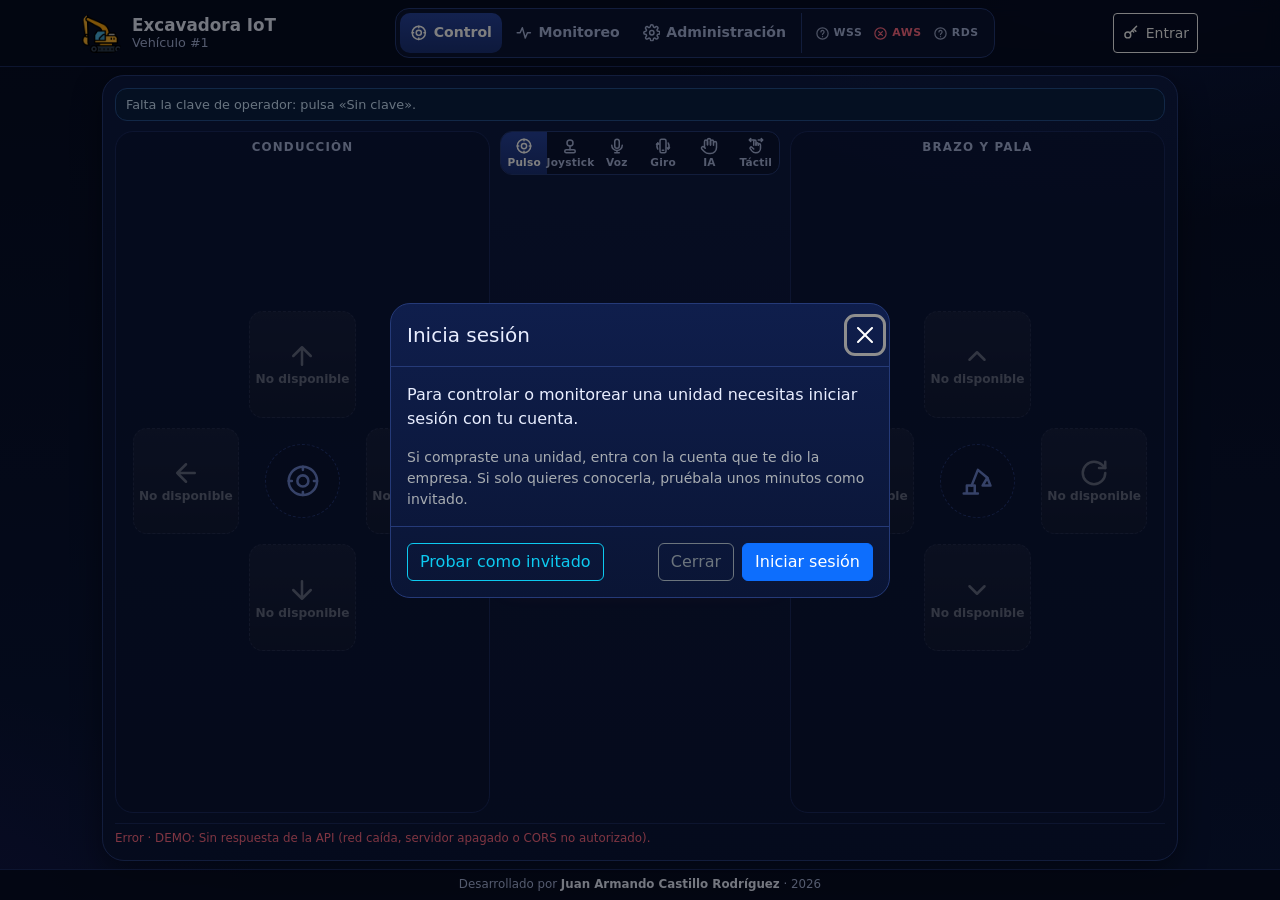
<file: index.html>
<!doctype html>
<html lang="es" data-bs-theme="dark">
<head>
  <meta charset="utf-8">
  <meta name="viewport" content="width=device-width, initial-scale=1, viewport-fit=cover">
  <meta http-equiv="Content-Security-Policy" content="default-src 'self'; script-src 'self' https://cdn.jsdelivr.net 'wasm-unsafe-eval'; style-src 'self' https://cdn.jsdelivr.net; img-src 'self' data:; media-src 'self' blob: mediastream:; font-src 'self'; connect-src 'self' https://cdn.jsdelivr.net https://vehiculos-juan.duckdns.org wss://vehiculos-juan.duckdns.org; base-uri 'self'; form-action 'none'; object-src 'none'">
  <meta name="referrer" content="no-referrer">
  <meta name="description" content="Control remoto de la excavadora IoT: mando de conducción, mando de brazo y pala, giroscopio, gestos con la mano (IA), táctil (deslizar), luz, sonido, encendido, voz y DETENER.">
  <meta name="theme-color" content="#060d24">
  <title>Control · Excavadora IoT</title>
  <link rel="icon" href="assets/icons/favicon.ico" sizes="16x16 32x32 48x48">
  <link rel="icon" href="assets/icons/favicon-32.png" type="image/png" sizes="32x32">
  <link rel="icon" href="assets/icons/icon-192.png" type="image/png" sizes="192x192">
  <link rel="apple-touch-icon" href="assets/icons/apple-touch-icon.png">
  <link rel="manifest" href="assets/site.webmanifest">
  <link rel="stylesheet" href="https://cdn.jsdelivr.net/npm/bootstrap@5.3.3/dist/css/bootstrap.min.css"
        integrity="sha384-QWTKZyjpPEjISv5WaRU9OFeRpok6YctnYmDr5pNlyT2bRjXh0JMhjY6hW+ALEwIH" crossorigin="anonymous">
  <link rel="stylesheet" href="assets/css/app.css">
  <script src="assets/js/ui/carga.js"></script>
  <script defer src="https://cdn.jsdelivr.net/npm/bootstrap@5.3.3/dist/js/bootstrap.bundle.min.js"
          integrity="sha384-YvpcrYf0tY3lHB60NNkmXc5s9fDVZLESaAA55NDzOxhy9GkcIdslK1eN7N6jIeHz" crossorigin="anonymous"></script>
  <script type="module" src="assets/js/pages/control.js"></script>
</head>
<body class="pagina-control">
  <div class="carga" aria-hidden="true">
    <div class="carga-in">
      <div class="carga-logo"><img src="assets/icons/icon-192.png" alt="" width="96" height="96"></div>
      <div class="carga-suelo"></div>
      <p class="carga-titulo">Excavadora <span>IoT</span></p>
      <p class="carga-seccion"><small>Abriendo</small><strong>Control</strong></p>
      <div class="carga-barra"><span></span></div>
      <p class="carga-pasos"><span>Encendiendo motor…</span><span>Calentando hidráulicos…</span><span>Preparando la pala…</span><span>¡Listo para excavar!</span></p>
      <p class="carga-pie">Juan Armando Castillo Rodríguez · 2026</p>
    </div>
  </div>
  <a class="saltar" href="#contenido">Saltar al contenido</a>

  <header class="barra-sup">
    <div class="container-xl barra-sup-in">
      <a class="marca" href="index.html">
        <img src="assets/icons/icon-192.png" alt="" width="40" height="40">
        <span class="marca-txt"><strong>Excavadora IoT</strong><small id="vehiculoNombre">Vehículo #1</small></span>
      </a>
      <div class="menu">
      <nav class="nav-sec" aria-label="Secciones">
        <a href="index.html" aria-current="page"><svg class="ico" aria-hidden="true"><use href="assets/icons/sprite.svg#i-gamepad"/></svg><span>Control</span></a>
        <a href="monitoreo.html"><svg class="ico" aria-hidden="true"><use href="assets/icons/sprite.svg#i-pulse"/></svg><span>Monitoreo</span></a>
        <a href="administracion.html" aria-label="Administración"><svg class="ico" aria-hidden="true"><use href="assets/icons/sprite.svg#i-gear"/></svg><span class="lbl-largo">Administración</span><span class="lbl-corto" aria-hidden="true">Admin</span></a>
      </nav>
      <div id="panelConectividad" class="estado-barra"></div>
      </div>
      <div class="acciones-sup">
        <label class="visually-hidden" for="selUnidad">Unidad</label>
        <select id="selUnidad" class="form-select form-select-sm sel-unidad" hidden></select>
        <button id="btnClave" class="btn btn-sm btn-outline-warning btn-clave" type="button">
          <svg class="ico" aria-hidden="true"><use href="assets/icons/sprite.svg#i-key"/></svg><span>Sin clave</span>
        </button>
      </div>
    </div>
  </header>

  <main id="contenido" class="container-xl contenido-control">
    <!-- Mando horizontal: conducción a la izquierda, acciones y DETENER al centro, brazo y pala a la derecha -->
    <section id="mando" class="tarjeta mando" data-modo="pulso" aria-labelledby="tMando">
      <h2 id="tMando" class="visually-hidden">Mando de la excavadora</h2>

      <div class="segmento mando-modos" role="group" aria-label="Modo de manejo">
        <button type="button" data-modo="pulso" aria-pressed="true" aria-label="Modo Pulso" title="Pulso">
          <svg class="ico" aria-hidden="true"><use href="assets/icons/sprite.svg#i-gamepad"/></svg><span>Pulso</span></button>
        <button type="button" data-modo="joystick" aria-pressed="false" aria-label="Modo Joystick" title="Joystick">
          <svg class="ico" aria-hidden="true"><use href="assets/icons/sprite.svg#i-joy"/></svg><span>Joystick</span></button>
        <button type="button" data-modo="voz" aria-pressed="false" aria-label="Modo Voz" title="Voz">
          <svg class="ico" aria-hidden="true"><use href="assets/icons/sprite.svg#i-mic"/></svg><span>Voz</span></button>
        <button type="button" data-modo="giro" aria-pressed="false" aria-label="Modo Giroscopio" title="Giroscopio">
          <svg class="ico" aria-hidden="true"><use href="assets/icons/sprite.svg#i-tilt"/></svg><span>Giro</span></button>
        <button type="button" data-modo="ia" aria-pressed="false" aria-label="Modo IA: gestos con la mano" title="IA (gestos con la mano)">
          <svg class="ico" aria-hidden="true"><use href="assets/icons/sprite.svg#i-hand"/></svg><span>IA</span></button>
        <button type="button" data-modo="tactil" aria-pressed="false" aria-label="Modo Táctil: deslizar" title="Táctil (deslizar)">
          <svg class="ico" aria-hidden="true"><use href="assets/icons/sprite.svg#i-swipe"/></svg><span>Táctil</span></button>
      </div>

      <div id="aviso" class="aviso aviso-linea" role="status" hidden></div>

      <div class="pad pad-izq" role="group" aria-labelledby="tPadIzq" data-vista="pulso joystick">
        <h3 id="tPadIzq" class="pad-titulo">Conducción</h3>
        <div class="pad-zona">
          <div id="cruceta" class="cruceta" data-vista="pulso"></div>
          <div id="joystick" class="joy deshabilitado" tabindex="0" role="application" data-vista="joystick" hidden
               aria-label="Joystick de conducción. Arrastra la perilla o mantén una flecha del teclado; al soltar se envía DETENER."
               aria-describedby="ayudaModo">
              <span class="joy-mk mk-arriba" data-dir="arriba"><svg class="ico" aria-hidden="true"><use href="assets/icons/sprite.svg#i-up"/></svg></span>
              <span class="joy-mk mk-abajo" data-dir="abajo"><svg class="ico" aria-hidden="true"><use href="assets/icons/sprite.svg#i-down"/></svg></span>
              <span class="joy-mk mk-izquierda" data-dir="izquierda"><svg class="ico" aria-hidden="true"><use href="assets/icons/sprite.svg#i-left"/></svg></span>
              <span class="joy-mk mk-derecha" data-dir="derecha"><svg class="ico" aria-hidden="true"><use href="assets/icons/sprite.svg#i-right"/></svg></span>
            <div id="joyPerilla" class="joy-perilla"></div>
          </div>
        </div>
      </div>

      <!-- Modo Giroscopio: paneles propios (solo existen en este modo) -->
      <div class="pad pad-izq pad-giro" role="group" aria-labelledby="tPadGiro" data-vista="giro" hidden>
        <h3 id="tPadGiro" class="pad-titulo">Giroscopio</h3>
        <div class="giro">
          <div class="giro-zona">
            <div id="nivel" class="tel-nivel deshabilitado" aria-hidden="true">
              <span class="tel-dir dir-arriba" data-dir="arriba"><svg class="ico"><use href="assets/icons/sprite.svg#i-up"/></svg>Avanzar</span>
              <span class="tel-dir dir-abajo" data-dir="abajo"><svg class="ico"><use href="assets/icons/sprite.svg#i-down"/></svg>Atrás</span>
              <span class="tel-dir dir-izquierda" data-dir="izquierda"><svg class="ico"><use href="assets/icons/sprite.svg#i-left"/></svg>Izq.</span>
              <span class="tel-dir dir-derecha" data-dir="derecha">Der.<svg class="ico"><use href="assets/icons/sprite.svg#i-right"/></svg></span>
              <div class="tel"><span class="tel-pantalla"><span class="tel-burbuja"></span></span></div>
            </div>
          </div>
          <div class="giro-acciones">
            <button id="btnGiro" class="btn-giro" type="button" aria-pressed="false" aria-describedby="giroEstado">
              <svg class="ico" aria-hidden="true"><use href="assets/icons/sprite.svg#i-play"/></svg><span>Activar</span></button>
            <button id="btnCentrar" class="btn-giro" type="button" title="Tomar la postura actual como neutral" disabled>
              <svg class="ico" aria-hidden="true"><use href="assets/icons/sprite.svg#i-gamepad"/></svg><span>Centrar</span></button>
          </div>
          <p id="giroEstado" class="giro-estado" aria-live="polite">Toca «Activar» y sostén el teléfono cómodo.</p>
        </div>
      </div>

      <!-- Modo Táctil: superficie para deslizar (dedo o mouse); cada deslizamiento = un pulso -->
      <div class="pad pad-izq pad-tactil" role="group" aria-labelledby="tPadTactil" data-vista="tactil" hidden>
        <h3 id="tPadTactil" class="pad-titulo">Táctil · desliza para conducir</h3>
        <div class="giro">
          <div class="giro-zona">
            <div id="tactil" class="tactil deshabilitado" tabindex="0" role="application" aria-describedby="tactilEstado"
                 aria-label="Superficie táctil. Desliza el dedo o arrastra con el mouse: arriba avanza, abajo retrocede, a los lados gira. Cada deslizamiento envía una orden. Con el teclado usa las flechas.">
              <canvas id="tactilLienzo" class="tactil-lienzo" aria-hidden="true"></canvas>
              <span class="tactil-guia" aria-hidden="true"><svg class="ico"><use href="assets/icons/sprite.svg#i-swipe"/></svg><span>Desliza aquí</span></span>
              <span class="tactil-flecha dir-arriba" data-dir="arriba" data-codigo="1" aria-hidden="true"><svg class="ico"><use href="assets/icons/sprite.svg#i-up"/></svg><small>Avanzar</small></span>
              <span class="tactil-flecha dir-abajo" data-dir="abajo" data-codigo="2" aria-hidden="true"><svg class="ico"><use href="assets/icons/sprite.svg#i-down"/></svg><small>Atrás</small></span>
              <span class="tactil-flecha dir-izquierda" data-dir="izquierda" data-codigo="3" aria-hidden="true"><svg class="ico"><use href="assets/icons/sprite.svg#i-left"/></svg><small>Izq.</small></span>
              <span class="tactil-flecha dir-derecha" data-dir="derecha" data-codigo="4" aria-hidden="true"><svg class="ico"><use href="assets/icons/sprite.svg#i-right"/></svg><small>Der.</small></span>
            </div>
          </div>
          <p id="tactilEstado" class="giro-estado" aria-live="polite">Desliza en línea recta: cada deslizamiento envía una orden.</p>
        </div>
      </div>

      <!-- Modo IA: cámara con la mano dibujada encima + guía de gestos -->
      <div class="pad pad-izq pad-ia" role="group" aria-labelledby="tPadIA" data-vista="ia" hidden>
        <h3 id="tPadIA" class="pad-titulo">Gestos con la mano · IA</h3>
        <div class="ia">
          <div class="ia-zona">
            <div id="iaEscena" class="ia-escena deshabilitado">
              <video id="iaVideo" class="ia-espejo" playsinline muted aria-hidden="true"></video>
              <canvas id="iaLienzo" class="ia-espejo" aria-hidden="true"></canvas>
              <div class="ia-reposo" aria-hidden="true">
                <svg class="ico"><use href="assets/icons/sprite.svg#i-hand"/></svg>
                <span>La cámara se usa solo en este dispositivo: no se graba ni se envía.</span>
              </div>
              <span class="ia-flecha dir-arriba" data-dir="arriba" data-codigo="1" aria-hidden="true"><svg class="ico"><use href="assets/icons/sprite.svg#i-up"/></svg></span>
              <span class="ia-flecha dir-abajo" data-dir="abajo" data-codigo="2" aria-hidden="true"><svg class="ico"><use href="assets/icons/sprite.svg#i-down"/></svg></span>
              <span class="ia-flecha dir-izquierda" data-dir="izquierda" data-codigo="3" aria-hidden="true"><svg class="ico"><use href="assets/icons/sprite.svg#i-left"/></svg></span>
              <span class="ia-flecha dir-derecha" data-dir="derecha" data-codigo="4" aria-hidden="true"><svg class="ico"><use href="assets/icons/sprite.svg#i-right"/></svg></span>
              <span id="iaEtiqueta" class="ia-etiqueta" aria-live="polite" hidden></span>
              <span class="ia-anillo" aria-hidden="true"></span>
              <span id="iaCarga" class="ia-carga" role="status" hidden></span>
            </div>
          </div>
          <div class="giro-acciones">
            <button id="btnIA" class="btn-giro" type="button" aria-pressed="false" aria-describedby="iaEstado">
              <svg class="ico" aria-hidden="true"><use href="assets/icons/sprite.svg#i-play"/></svg><span>Activar cámara</span></button>
          </div>
          <p id="iaEstado" class="giro-estado" aria-live="polite">Toca «Activar cámara» y pon la mano frente a ella.</p>
        </div>
      </div>

      <div class="pad-centro">
        <div class="fila-centro">
          <div id="secundarios" class="secundarios" role="group" aria-label="Luz, sonido y encendido"></div>
          <button id="btnDemo" class="cbtn cbtn-sec cbtn-demo" type="button" disabled>
            <svg class="ico" aria-hidden="true"><use href="assets/icons/sprite.svg#i-play"/></svg>
            <span class="cbtn-txt">Demo</span><span class="cbtn-estado" aria-hidden="true"></span>
          </button>
        </div>
        <button id="btnStop" class="stop" type="button" aria-describedby="stopEstado">
          <svg class="ico" aria-hidden="true"><use href="assets/icons/sprite.svg#i-stop"/></svg>
          <span>DETENER</span>
          <small id="stopEstado" class="stop-estado" aria-live="polite"></small>
        </button>
      </div>

      <div class="pad pad-der" role="group" aria-labelledby="tPadDer" data-vista="pulso joystick">
        <h3 id="tPadDer" class="pad-titulo">Brazo y pala</h3>
        <div class="pad-zona">
          <div id="crucetaBrazo" class="cruceta" data-vista="pulso"></div>
          <div id="joystickBrazo" class="joy joy-brazo deshabilitado" tabindex="0" role="application" data-vista="joystick" hidden
               aria-label="Joystick del brazo y la pala. Arriba y abajo mueven el brazo; izquierda y derecha giran la pala; al soltar se envía DETENER."
               aria-describedby="ayudaModo">
              <span class="joy-mk mk-arriba" data-dir="arriba"><svg class="ico" aria-hidden="true"><use href="assets/icons/sprite.svg#i-chev-up"/></svg></span>
              <span class="joy-mk mk-abajo" data-dir="abajo"><svg class="ico" aria-hidden="true"><use href="assets/icons/sprite.svg#i-chev-down"/></svg></span>
              <span class="joy-mk mk-izquierda" data-dir="izquierda"><svg class="ico" aria-hidden="true"><use href="assets/icons/sprite.svg#i-rot-l"/></svg></span>
              <span class="joy-mk mk-derecha" data-dir="derecha"><svg class="ico" aria-hidden="true"><use href="assets/icons/sprite.svg#i-rot-r"/></svg></span>
            <div id="joyPerillaBrazo" class="joy-perilla"></div>
          </div>
        </div>
      </div>

      <div class="pad pad-der pad-giro-brazo" role="group" aria-labelledby="tPadGiroBrazo" data-vista="giro tactil" hidden>
        <h3 id="tPadGiroBrazo" class="pad-titulo">Brazo y pala</h3>
        <div class="pad-zona">
          <div id="botonesGiro" class="botones-brazo" data-mando="brazo"></div>
        </div>
      </div>

      <div class="pad pad-der pad-ia-guia" role="group" aria-labelledby="tPadGuia" data-vista="ia" hidden>
        <h3 id="tPadGuia" class="pad-titulo">Gestos</h3>
        <div id="guiaIA" class="ia-guia">
          <div class="ia-fila" data-forma="Closed_Fist">
            <span class="ia-emo" aria-hidden="true">✊</span><span class="ia-nom">Conducir<small>Puño y mueve la mano</small></span>
            <span class="ia-chips">
              <span class="ia-chip" data-mando="conduccion" data-dir="arriba" data-codigo="1" title="Avanzar"><svg class="ico"><use href="assets/icons/sprite.svg#i-up"/></svg></span>
              <span class="ia-chip" data-mando="conduccion" data-dir="abajo" data-codigo="2" title="Retroceder"><svg class="ico"><use href="assets/icons/sprite.svg#i-down"/></svg></span>
              <span class="ia-chip" data-mando="conduccion" data-dir="izquierda" data-codigo="3" title="Girar a la izquierda"><svg class="ico"><use href="assets/icons/sprite.svg#i-left"/></svg></span>
              <span class="ia-chip" data-mando="conduccion" data-dir="derecha" data-codigo="4" title="Girar a la derecha"><svg class="ico"><use href="assets/icons/sprite.svg#i-right"/></svg></span>
            </span>
          </div>
          <div class="ia-fila" data-forma="Victory">
            <span class="ia-emo" aria-hidden="true">✌️</span><span class="ia-nom">Brazo y pala<small>Victoria y mueve la mano</small></span>
            <span class="ia-chips">
              <span class="ia-chip" data-mando="brazo" data-dir="arriba" data-codigo="5" title="Subir brazo"><svg class="ico"><use href="assets/icons/sprite.svg#i-chev-up"/></svg></span>
              <span class="ia-chip" data-mando="brazo" data-dir="abajo" data-codigo="6" title="Bajar brazo"><svg class="ico"><use href="assets/icons/sprite.svg#i-chev-down"/></svg></span>
              <span class="ia-chip" data-mando="brazo" data-dir="izquierda" data-codigo="7" title="Pala a la izquierda"><svg class="ico"><use href="assets/icons/sprite.svg#i-rot-l"/></svg></span>
              <span class="ia-chip" data-mando="brazo" data-dir="derecha" data-codigo="8" title="Pala a la derecha"><svg class="ico"><use href="assets/icons/sprite.svg#i-rot-r"/></svg></span>
            </span>
          </div>
          <div class="ia-fila" data-forma="Thumb_Up">
            <span class="ia-emo" aria-hidden="true">👍</span><span class="ia-nom">Luz<small>Sostén 1 s</small></span>
            <span class="ia-chips">
              <span class="ia-chip" data-codigo="10" title="Luz"><svg class="ico"><use href="assets/icons/sprite.svg#i-bulb"/></svg></span>
            </span>
          </div>
          <div class="ia-fila" data-forma="ILoveYou">
            <span class="ia-emo" aria-hidden="true">🤟</span><span class="ia-nom">Sonido<small>Sostén 1 s</small></span>
            <span class="ia-chips">
              <span class="ia-chip" data-codigo="11" title="Sonido"><svg class="ico"><use href="assets/icons/sprite.svg#i-sound"/></svg></span>
            </span>
          </div>
          <div class="ia-fila" data-forma="Pointing_Up">
            <span class="ia-emo" aria-hidden="true">☝️</span><span class="ia-nom">On / Off<small>Sostén 2 s</small></span>
            <span class="ia-chips">
              <span class="ia-chip" data-codigo="12" title="Encender o apagar"><svg class="ico"><use href="assets/icons/sprite.svg#i-power"/></svg></span>
            </span>
          </div>
          <div class="ia-fila ia-fila-paro" data-forma="Open_Palm">
            <span class="ia-emo" aria-hidden="true">✋</span><span class="ia-nom">DETENER<small>Mano abierta</small></span>
            <span class="ia-chips">
              <span class="ia-chip ia-chip-paro" data-paro title="DETENER"><svg class="ico"><use href="assets/icons/sprite.svg#i-stop"/></svg></span>
            </span>
          </div>
        </div>
      </div>

      <div id="vistaVoz" class="vista-voz" data-vista="voz" role="group" aria-label="Control por voz" hidden>
        <div id="demoPaso" class="demo-paso" aria-live="polite" hidden>
          <span class="demo-paso-ico"></span>
          <span class="demo-paso-txt"><small class="demo-paso-num">DEMO</small><strong class="demo-paso-accion">—</strong></span>
          <span class="demo-paso-etq">DEMO</span>
        </div>
        <div class="voz">
          <div class="voz-fila">
            <button id="btnMic" class="mic" type="button" aria-pressed="false" aria-describedby="txtMic">
              <svg class="ico" aria-hidden="true"><use href="assets/icons/sprite.svg#i-mic"/></svg>
            </button>
            <div class="voz-transcr">
              <p id="txtMic" class="voz-mic-txt">Toca el micrófono y habla</p>
              <p id="vozTexto">Habla con naturalidad: «avanza y luego gira a la derecha», «bájale a la pala», «prende la luz».</p>
              <p id="vozResultado" class="voz-res" aria-live="polite"></p>
            </div>
          </div>
          <p id="vozEstado" class="voz-estado"></p>
          <div class="voz-fila voz-opciones">
            <div class="form-check form-switch m-0">
              <input id="chkManosLibres" class="form-check-input" type="checkbox" role="switch">
              <label class="form-check-label" for="chkManosLibres">Manos libres</label>
            </div>
            <form id="formOrden" class="input-group input-group-sm flex-grow-1">
              <input id="txtOrden" class="form-control" type="text" maxlength="120" autocomplete="off" spellcheck="false"
                     placeholder="…o escribe una orden" aria-label="Orden escrita">
              <button id="btnOrden" class="btn btn-primary" type="submit">Enviar</button>
            </form>
          </div>
          <div id="chipsVoz" class="chips" aria-label="Frases de ejemplo"></div>
        </div>
      </div>

      <p id="lineaEstado" class="linea-estado" aria-live="polite">Listo.</p>
      <p id="ayudaModo" class="visually-hidden"></p>
    </section>
  </main>

  <footer class="pie">
    <div class="container-xl">
      <p class="mb-0">Desarrollado por <strong>Juan Armando Castillo Rodríguez</strong> · 2026</p>
    </div>
  </footer>
</body>
</html>
</file>
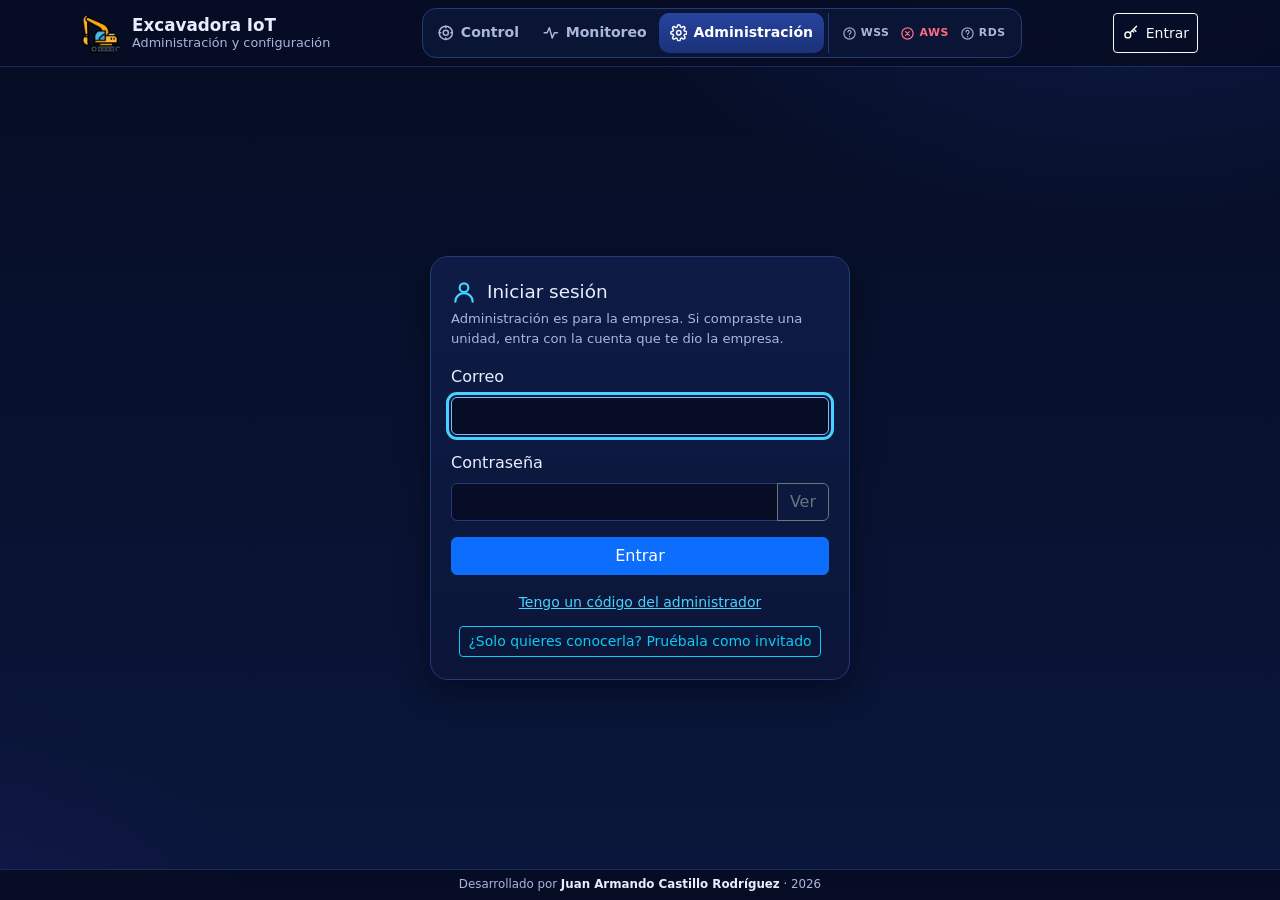
<file: administracion.html>
<!doctype html>
<html lang="es" data-bs-theme="dark">
<head>
  <meta charset="utf-8">
  <meta name="viewport" content="width=device-width, initial-scale=1, viewport-fit=cover">
  <meta http-equiv="Content-Security-Policy" content="default-src 'self'; script-src 'self' https://cdn.jsdelivr.net; style-src 'self' https://cdn.jsdelivr.net; img-src 'self' data:; font-src 'self'; connect-src https://vehiculos-juan.duckdns.org wss://vehiculos-juan.duckdns.org; base-uri 'self'; form-action 'none'; object-src 'none'">
  <meta name="referrer" content="no-referrer">
  <meta name="description" content="Administración de la empresa: inventario de unidades, modelos, clientes, asignaciones, bitácora y catálogo técnico del vehículo IoT.">
  <meta name="theme-color" content="#060d24">
  <title>Administración · Excavadora IoT</title>
  <link rel="icon" href="assets/icons/favicon.ico" sizes="16x16 32x32 48x48">
  <link rel="icon" href="assets/icons/favicon-32.png" type="image/png" sizes="32x32">
  <link rel="icon" href="assets/icons/icon-192.png" type="image/png" sizes="192x192">
  <link rel="apple-touch-icon" href="assets/icons/apple-touch-icon.png">
  <link rel="manifest" href="assets/site.webmanifest">
  <link rel="stylesheet" href="https://cdn.jsdelivr.net/npm/bootstrap@5.3.3/dist/css/bootstrap.min.css"
        integrity="sha384-QWTKZyjpPEjISv5WaRU9OFeRpok6YctnYmDr5pNlyT2bRjXh0JMhjY6hW+ALEwIH" crossorigin="anonymous">
  <link rel="stylesheet" href="assets/css/app.css">
  <script src="assets/js/ui/carga.js"></script>
  <script defer src="https://cdn.jsdelivr.net/npm/bootstrap@5.3.3/dist/js/bootstrap.bundle.min.js"
          integrity="sha384-YvpcrYf0tY3lHB60NNkmXc5s9fDVZLESaAA55NDzOxhy9GkcIdslK1eN7N6jIeHz" crossorigin="anonymous"></script>
  <script type="module" src="assets/js/pages/administracion.js"></script>
</head>
<body class="pagina-control pagina-admin">
  <div class="carga" aria-hidden="true">
    <div class="carga-in">
      <div class="carga-logo"><img src="assets/icons/icon-192.png" alt="" width="96" height="96"></div>
      <div class="carga-suelo"></div>
      <p class="carga-titulo">Excavadora <span>IoT</span></p>
      <p class="carga-seccion"><small>Abriendo</small><strong>Administración</strong></p>
      <div class="carga-barra"><span></span></div>
      <p class="carga-pasos"><span>Encendiendo motor…</span><span>Calentando hidráulicos…</span><span>Preparando la pala…</span><span>¡Listo para excavar!</span></p>
      <p class="carga-pie">Juan Armando Castillo Rodríguez · 2026</p>
    </div>
  </div>
  <a class="saltar" href="#contenido">Saltar al contenido</a>

  <header class="barra-sup">
    <div class="container-xl barra-sup-in">
      <a class="marca" href="index.html">
        <img src="assets/icons/icon-192.png" alt="" width="40" height="40">
        <span class="marca-txt"><strong>Excavadora IoT</strong><small>Administración y configuración</small></span>
      </a>
      <div class="menu">
      <nav class="nav-sec" aria-label="Secciones">
        <a href="index.html"><svg class="ico" aria-hidden="true"><use href="assets/icons/sprite.svg#i-gamepad"/></svg><span>Control</span></a>
        <a href="monitoreo.html"><svg class="ico" aria-hidden="true"><use href="assets/icons/sprite.svg#i-pulse"/></svg><span>Monitoreo</span></a>
        <a href="administracion.html" aria-current="page" aria-label="Administración"><svg class="ico" aria-hidden="true"><use href="assets/icons/sprite.svg#i-gear"/></svg><span class="lbl-largo">Administración</span><span class="lbl-corto" aria-hidden="true">Admin</span></a>
      </nav>
      <div id="panelConectividad" class="estado-barra"></div>
      </div>
      <div class="acciones-sup">
        <button id="btnSesion" class="btn btn-sm btn-outline-light btn-clave" type="button">
          <svg class="ico" aria-hidden="true"><use href="assets/icons/sprite.svg#i-user"/></svg><span>Entrar</span>
        </button>
        <button id="btnClave" class="btn btn-sm btn-outline-warning btn-clave" type="button">
          <svg class="ico" aria-hidden="true"><use href="assets/icons/sprite.svg#i-key"/></svg><span>Sin clave</span>
        </button>
      </div>
    </div>
  </header>

  <main id="contenido" class="container-xl contenido contenido-admin" aria-busy="true">
    <h1 class="visually-hidden">Administración</h1>

    <!-- ======================= Sin sesión: iniciar sesión ======================= -->
    <section id="vistaAcceso" class="vista-acceso" aria-label="Iniciar sesión" hidden></section>

    <!-- ======================= Comprador (rol usuario) ======================= -->
    <section id="vistaComprador" class="tarjeta admin vista-comprador" aria-labelledby="tComprador" hidden>
      <div class="tarjeta-h">
        <h2 id="tComprador">Mis vehículos</h2>
        <div class="d-flex gap-2 align-items-center">
          <label class="small text-nowrap" for="selMiVehiculo">Unidad</label>
          <select id="selMiVehiculo" class="form-select form-select-sm"></select>
          <button id="btnRecargarMio" class="btn btn-sm btn-outline-light" type="button" aria-label="Recargar mi unidad">
            <svg class="ico" aria-hidden="true"><use href="assets/icons/sprite.svg#i-sync"/></svg>
          </button>
        </div>
      </div>
      <ul id="listaMisVehiculos" class="lista-mis" aria-live="polite" hidden></ul>

      <div id="panelMio" class="panel-mio" hidden>
        <ul class="nav nav-tabs" role="tablist" aria-label="Mi unidad">
          <li class="nav-item" role="presentation">
            <button class="nav-link active" id="tab-mi-demo" data-bs-toggle="tab" data-bs-target="#pnl-mi-demo" type="button" role="tab" aria-controls="pnl-mi-demo" aria-selected="true">DEMO</button>
          </li>
          <li class="nav-item" role="presentation">
            <button class="nav-link" id="tab-mi-unidad" data-bs-toggle="tab" data-bs-target="#pnl-mi-unidad" type="button" role="tab" aria-controls="pnl-mi-unidad" aria-selected="false">Unidad</button>
          </li>
          <li class="nav-item" role="presentation">
            <button class="nav-link" id="tab-mi-soporte" data-bs-toggle="tab" data-bs-target="#pnl-mi-soporte" type="button" role="tab" aria-controls="pnl-mi-soporte" aria-selected="false">Soporte</button>
          </li>
        </ul>
        <div class="tab-content pt-3">
          <!-- DEMO -->
          <div class="tab-pane fade show active" id="pnl-mi-demo" role="tabpanel" aria-labelledby="tab-mi-demo" tabindex="0">
            <div id="miEjecucion" class="aviso aviso-ejecucion" role="status" aria-live="polite" hidden></div>
            <div class="admin-barra">
              <p class="ayuda m-0">Las DEMO de fábrica son de la empresa; crea las tuyas y ordena sus pasos.</p>
              <button id="btnNuevaMiDemo" class="btn btn-sm btn-primary" type="button">
                <svg class="ico" aria-hidden="true"><use href="assets/icons/sprite.svg#i-plus"/></svg> Nueva DEMO
              </button>
            </div>
            <div class="table-responsive">
              <table class="table table-sm align-middle">
                <caption class="visually-hidden">DEMO de la unidad</caption>
                <thead><tr>
                  <th scope="col">DEMO</th><th scope="col">Tipo</th><th scope="col" class="d-none d-sm-table-cell">Pasos</th>
                  <th scope="col" class="d-none d-md-table-cell">Estado</th><th scope="col" class="text-end">Acciones</th>
                </tr></thead>
                <tbody id="tbMisDemos"></tbody>
              </table>
            </div>
          </div>
          <!-- Unidad -->
          <div class="tab-pane fade" id="pnl-mi-unidad" role="tabpanel" aria-labelledby="tab-mi-unidad" tabindex="0">
            <div class="conf-pane">
              <dl id="dlMiUnidad" class="kv mb-3"></dl>
              <h3 class="subtitulo">Comandos de tu unidad</h3>
              <ul id="listaMisComandos" class="chips"></ul>
              <p class="ayuda">Control y Monitoreo de tus unidades con tu sesión llegan en la Etapa 8; hoy esas páginas operan la unidad de exhibición.</p>
            </div>
          </div>
          <!-- Soporte -->
          <div class="tab-pane fade" id="pnl-mi-soporte" role="tabpanel" aria-labelledby="tab-mi-soporte" tabindex="0">
            <p class="aviso">La empresa NO puede operar tu unidad sin tu permiso. Si necesitas ayuda, autoriza el soporte por unas horas; puedes revocarlo cuando quieras y todo queda registrado.</p>
            <div class="admin-barra">
              <button id="btnRevocarSoporte" class="btn btn-sm btn-outline-danger" type="button">Revocar autorizaciones</button>
              <button id="btnOtorgarSoporte" class="btn btn-sm btn-primary" type="button">
                <svg class="ico" aria-hidden="true"><use href="assets/icons/sprite.svg#i-key"/></svg> Autorizar soporte
              </button>
            </div>
            <div class="table-responsive">
              <table class="table table-sm align-middle">
                <caption class="visually-hidden">Autorizaciones de soporte</caption>
                <thead><tr>
                  <th scope="col">Para</th><th scope="col" class="d-none d-sm-table-cell">Motivo</th>
                  <th scope="col">Vence</th><th scope="col">Estado</th>
                </tr></thead>
                <tbody id="tbSoporte"></tbody>
              </table>
            </div>
          </div>
        </div>
      </div>
    </section>

    <!-- ======================= Administrador ======================= -->
    <section id="vistaAdmin" class="tarjeta admin" aria-labelledby="tGestion" hidden>
          <div class="tarjeta-h">
            <h2 id="tGestion">Administración</h2>
            <div id="barraVehiculo" class="d-flex gap-2 align-items-center">
              <label class="small text-nowrap" for="selVehiculo">Vehículo</label>
              <select id="selVehiculo" class="form-select form-select-sm"></select>
            </div>
            <button id="btnRecargar" class="btn btn-sm btn-outline-light" type="button" aria-label="Recargar la pestaña">
              <svg class="ico" aria-hidden="true"><use href="assets/icons/sprite.svg#i-sync"/></svg>
            </button>
          </div>

          <div id="avisoOperador" class="aviso aviso-operador" role="status" hidden>
            <span>Estás usando la <strong>clave de operador</strong> guardada en este navegador: solo ves el catálogo técnico.
              Panel, Inventario, Modelos, Clientes, Asignaciones y Bitácora requieren iniciar sesión como administrador.</span>
            <button id="btnAvisoEntrar" class="btn btn-sm btn-primary" type="button">Iniciar sesión</button>
          </div>

          <ul class="nav nav-tabs" role="tablist" aria-label="Secciones de administración">
            <li class="nav-item solo-admin" role="presentation">
              <button class="nav-link active" id="tab-panel" data-bs-toggle="tab" data-bs-target="#pnl-panel" type="button" role="tab" aria-controls="pnl-panel" aria-selected="true">Panel</button>
            </li>
            <li class="nav-item solo-admin" role="presentation">
              <button class="nav-link" id="tab-inv" data-bs-toggle="tab" data-bs-target="#pnl-inv" type="button" role="tab" aria-controls="pnl-inv" aria-selected="false">Inventario</button>
            </li>
            <li class="nav-item solo-admin" role="presentation">
              <button class="nav-link" id="tab-mod" data-bs-toggle="tab" data-bs-target="#pnl-mod" type="button" role="tab" aria-controls="pnl-mod" aria-selected="false">Modelos</button>
            </li>
            <li class="nav-item solo-admin" role="presentation">
              <button class="nav-link" id="tab-cli" data-bs-toggle="tab" data-bs-target="#pnl-cli" type="button" role="tab" aria-controls="pnl-cli" aria-selected="false">Clientes</button>
            </li>
            <li class="nav-item solo-admin" role="presentation">
              <button class="nav-link" id="tab-asg" data-bs-toggle="tab" data-bs-target="#pnl-asg" type="button" role="tab" aria-controls="pnl-asg" aria-selected="false">Asignaciones</button>
            </li>
            <li class="nav-item solo-admin" role="presentation">
              <button class="nav-link" id="tab-bit" data-bs-toggle="tab" data-bs-target="#pnl-bit" type="button" role="tab" aria-controls="pnl-bit" aria-selected="false">Bitácora</button>
            </li>
            <li class="nav-item" role="presentation">
              <button class="nav-link" id="tab-veh" data-bs-toggle="tab" data-bs-target="#pnl-veh" type="button" role="tab" aria-controls="pnl-veh" aria-selected="false">Vehículos</button>
            </li>
            <li class="nav-item" role="presentation">
              <button class="nav-link" id="tab-cmd" data-bs-toggle="tab" data-bs-target="#pnl-cmd" type="button" role="tab" aria-controls="pnl-cmd" aria-selected="false">Comandos</button>
            </li>
            <li class="nav-item" role="presentation">
              <button class="nav-link" id="tab-demo" data-bs-toggle="tab" data-bs-target="#pnl-demo" type="button" role="tab" aria-controls="pnl-demo" aria-selected="false">DEMO</button>
            </li>
            <li class="nav-item" role="presentation">
              <button class="nav-link" id="tab-conf" data-bs-toggle="tab" data-bs-target="#pnl-conf" type="button" role="tab" aria-controls="pnl-conf" aria-selected="false">Configuración</button>
            </li>
          </ul>

          <div class="tab-content pt-3">
            <!-- ---------------- Panel ---------------- -->
            <div class="tab-pane fade show active solo-admin" id="pnl-panel" role="tabpanel" aria-labelledby="tab-panel" tabindex="0">
              <div class="panel-pane">
                <p id="metricasFecha" class="ayuda mt-0"></p>
                <div id="gridMetricas" class="metricas" aria-live="polite"></div>
                <h3 class="subtitulo">Últimas acciones</h3>
                <ul id="listaUltimas" class="registro"></ul>
              </div>
            </div>

            <!-- ---------------- Inventario ---------------- -->
            <div class="tab-pane fade solo-admin" id="pnl-inv" role="tabpanel" aria-labelledby="tab-inv" tabindex="0">
              <div class="admin-barra">
                <label class="visually-hidden" for="invBuscar">Buscar unidad</label>
                <input id="invBuscar" class="form-control form-control-sm" type="search" placeholder="Buscar nombre o serie" maxlength="80" autocomplete="off">
                <label class="visually-hidden" for="invEstado">Estado</label>
                <select id="invEstado" class="form-select form-select-sm">
                  <option value="">Todos los estados</option>
                  <option value="inventario">Inventario</option>
                  <option value="exhibicion">Exhibición</option>
                  <option value="vendida">Vendida</option>
                  <option value="baja">Baja</option>
                </select>
                <label class="visually-hidden" for="invModelo">Modelo</label>
                <select id="invModelo" class="form-select form-select-sm"><option value="">Todos los modelos</option></select>
                <button id="btnNuevaUnidad" class="btn btn-sm btn-primary" type="button">
                  <svg class="ico" aria-hidden="true"><use href="assets/icons/sprite.svg#i-plus"/></svg> Nueva
                </button>
              </div>
              <div class="table-responsive">
                <table class="table table-sm align-middle">
                  <caption class="visually-hidden">Inventario de unidades</caption>
                  <thead><tr>
                    <th scope="col">#</th><th scope="col">Unidad</th><th scope="col" class="d-none d-md-table-cell">Modelo</th>
                    <th scope="col">Estado</th><th scope="col" class="d-none d-sm-table-cell">Propietario</th><th scope="col" class="text-end">Acciones</th>
                  </tr></thead>
                  <tbody id="tbUnidades"></tbody>
                </table>
              </div>
              <div id="pagUnidades" class="paginador"></div>
            </div>

            <!-- ---------------- Modelos ---------------- -->
            <div class="tab-pane fade solo-admin" id="pnl-mod" role="tabpanel" aria-labelledby="tab-mod" tabindex="0">
              <div class="demo-bloques">
                <div class="demo-bloque">
                  <div class="d-flex justify-content-between align-items-center mb-2">
                    <p class="ayuda m-0">Cada modelo define los comandos permitidos y los límites de seguridad.</p>
                    <button id="btnNuevoModelo" class="btn btn-sm btn-primary" type="button">
                      <svg class="ico" aria-hidden="true"><use href="assets/icons/sprite.svg#i-plus"/></svg> Nuevo
                    </button>
                  </div>
                  <div class="table-responsive">
                    <table class="table table-sm align-middle">
                      <caption class="visually-hidden">Modelos</caption>
                      <thead><tr>
                        <th scope="col">Modelo y límites</th>
                        <th scope="col" class="text-center text-nowrap" title="Unidades / capacidades">Unid./cap.</th><th scope="col">Estado</th><th scope="col" class="text-end">Acciones</th>
                      </tr></thead>
                      <tbody id="tbModelos"></tbody>
                    </table>
                  </div>
                </div>
                <div class="demo-bloque">
                  <div class="d-flex justify-content-between align-items-center mb-2">
                    <h3 id="tituloCapacidades" class="subtitulo m-0">Capacidades del modelo</h3>
                    <button id="btnNuevaCapacidad" class="btn btn-sm btn-primary" type="button" disabled>
                      <svg class="ico" aria-hidden="true"><use href="assets/icons/sprite.svg#i-plus"/></svg> Capacidad
                    </button>
                  </div>
                  <p class="ayuda mt-0">Las unidades nuevas copian estas capacidades; las ya registradas conservan su catálogo (pestaña Comandos).</p>
                  <div class="table-responsive">
                    <table class="table table-sm align-middle">
                      <caption class="visually-hidden">Capacidades del modelo seleccionado</caption>
                      <thead><tr>
                        <th scope="col">Código</th><th scope="col">Nombre</th><th scope="col" class="d-none d-sm-table-cell">Tipo</th>
                        <th scope="col">Invitado</th><th scope="col" class="text-end">Acciones</th>
                      </tr></thead>
                      <tbody id="tbCapacidades"></tbody>
                    </table>
                  </div>
                </div>
              </div>
            </div>

            <!-- ---------------- Clientes ---------------- -->
            <div class="tab-pane fade solo-admin" id="pnl-cli" role="tabpanel" aria-labelledby="tab-cli" tabindex="0">
              <div class="admin-barra">
                <label class="visually-hidden" for="cliBuscar">Buscar usuario</label>
                <input id="cliBuscar" class="form-control form-control-sm" type="search" placeholder="Buscar nombre o correo" maxlength="100" autocomplete="off">
                <label class="visually-hidden" for="cliRol">Rol</label>
                <select id="cliRol" class="form-select form-select-sm">
                  <option value="usuario">Clientes</option>
                  <option value="admin">Administradores</option>
                  <option value="">Todos</option>
                </select>
                <label class="visually-hidden" for="cliActivo">Estado</label>
                <select id="cliActivo" class="form-select form-select-sm">
                  <option value="">Activos e inactivos</option>
                  <option value="true">Solo activos</option>
                  <option value="false">Solo inactivos</option>
                </select>
                <button id="btnNuevoCliente" class="btn btn-sm btn-primary" type="button">
                  <svg class="ico" aria-hidden="true"><use href="assets/icons/sprite.svg#i-plus"/></svg> Nuevo
                </button>
              </div>
              <div class="table-responsive">
                <table class="table table-sm align-middle">
                  <caption class="visually-hidden">Clientes y administradores</caption>
                  <thead><tr>
                    <th scope="col">Usuario</th><th scope="col">Rol</th><th scope="col" class="d-none d-sm-table-cell text-center">Unidades</th>
                    <th scope="col" class="d-none d-md-table-cell">Acceso</th><th scope="col">Estado</th><th scope="col" class="text-end">Acciones</th>
                  </tr></thead>
                  <tbody id="tbUsuarios"></tbody>
                </table>
              </div>
              <div id="pagUsuarios" class="paginador"></div>
            </div>

            <!-- ---------------- Asignaciones ---------------- -->
            <div class="tab-pane fade solo-admin" id="pnl-asg" role="tabpanel" aria-labelledby="tab-asg" tabindex="0">
              <div class="admin-barra">
                <div class="form-check form-switch m-0">
                  <input id="asgVigentes" class="form-check-input" type="checkbox" role="switch" checked>
                  <label class="form-check-label small" for="asgVigentes">Solo vigentes</label>
                </div>
                <button id="btnNuevaAsignacion" class="btn btn-sm btn-primary ms-auto" type="button">
                  <svg class="ico" aria-hidden="true"><use href="assets/icons/sprite.svg#i-link"/></svg> Asignar
                </button>
              </div>
              <div class="table-responsive">
                <table class="table table-sm align-middle">
                  <caption class="visually-hidden">Asignaciones de unidades a clientes</caption>
                  <thead><tr>
                    <th scope="col">Unidad</th><th scope="col">Cliente</th><th scope="col" class="d-none d-md-table-cell">Periodo</th>
                    <th scope="col">Estado</th><th scope="col" class="text-end">Acciones</th>
                  </tr></thead>
                  <tbody id="tbAsignaciones"></tbody>
                </table>
              </div>
              <div id="pagAsignaciones" class="paginador"></div>
            </div>

            <!-- ---------------- Bitácora ---------------- -->
            <div class="tab-pane fade solo-admin" id="pnl-bit" role="tabpanel" aria-labelledby="tab-bit" tabindex="0">
              <div class="admin-barra">
                <label class="small text-nowrap" for="bitAccion">Acción</label>
                <select id="bitAccion" class="form-select form-select-sm">
                  <option value="">Todas</option>
                  <option value="login.">Inicios de sesión</option>
                  <option value="usuario.">Usuarios</option>
                  <option value="rol.">Cambios de rol</option>
                  <option value="contrasena.">Contraseñas</option>
                  <option value="unidad.">Unidades</option>
                  <option value="asignacion.">Asignaciones</option>
                  <option value="modelo.">Modelos</option>
                  <option value="capacidad.">Capacidades</option>
                  <option value="soporte.">Soporte</option>
                  <option value="sesion.">Sesiones sospechosas</option>
                  <option value="invitado.">Invitados (todo lo que hicieron)</option>
                  <option value="exhibicion.">Exhibición</option>
                  <option value="comando.">Bloqueos de movimientos</option>
                </select>
              </div>
              <div class="table-responsive">
                <table class="table table-sm align-middle">
                  <caption class="visually-hidden">Bitácora de auditoría</caption>
                  <thead><tr>
                    <th scope="col">Fecha</th><th scope="col">Quién</th><th scope="col">Acción</th>
                    <th scope="col" class="d-none d-md-table-cell">Recurso</th><th scope="col">Resultado</th><th scope="col" class="d-none d-lg-table-cell">Detalle</th>
                  </tr></thead>
                  <tbody id="tbAuditoria"></tbody>
                </table>
              </div>
              <div id="pagAuditoria" class="paginador"></div>
            </div>

            <!-- ---------------- Vehículos (catálogo técnico) ---------------- -->
            <div class="tab-pane fade" id="pnl-veh" role="tabpanel" aria-labelledby="tab-veh" tabindex="0">
              <div class="d-flex justify-content-between align-items-center mb-2">
                <p class="ayuda m-0">Registro técnico. Para vender o dar de baja usa Inventario. Una unidad con historial se elimina después de darla de baja (se borra para siempre).</p>
                <button id="btnNuevoVehiculo" class="btn btn-sm btn-primary" type="button">
                  <svg class="ico" aria-hidden="true"><use href="assets/icons/sprite.svg#i-plus"/></svg> Nuevo
                </button>
              </div>
              <div class="table-responsive">
                <table class="table table-sm align-middle">
                  <thead><tr>
                    <th scope="col">#</th><th scope="col">Nombre</th><th scope="col" class="d-none d-md-table-cell">Modelo</th>
                    <th scope="col" class="d-none d-sm-table-cell">Micro</th><th scope="col">Estado</th><th scope="col" class="text-end">Acciones</th>
                  </tr></thead>
                  <tbody id="tbVehiculos"></tbody>
                </table>
              </div>
            </div>

            <div class="tab-pane fade" id="pnl-cmd" role="tabpanel" aria-labelledby="tab-cmd" tabindex="0">
              <div class="d-flex justify-content-between align-items-center mb-2">
                <p class="ayuda m-0">Catálogo del vehículo seleccionado. El control solo muestra comandos activos.</p>
                <button id="btnNuevoComando" class="btn btn-sm btn-primary" type="button">
                  <svg class="ico" aria-hidden="true"><use href="assets/icons/sprite.svg#i-plus"/></svg> Nuevo
                </button>
              </div>
              <div class="table-responsive">
                <table class="table table-sm align-middle">
                  <thead><tr>
                    <th scope="col">Código</th><th scope="col">Nombre</th><th scope="col" class="d-none d-md-table-cell">Descripción</th>
                    <th scope="col">Estado</th><th scope="col" class="text-end">Acciones</th>
                  </tr></thead>
                  <tbody id="tbComandos"></tbody>
                </table>
              </div>
            </div>

            <div class="tab-pane fade" id="pnl-demo" role="tabpanel" aria-labelledby="tab-demo" tabindex="0">
              <div class="d-flex justify-content-between align-items-center mb-2">
                <p class="ayuda m-0">Las DEMO se eligen e inician desde el botón «Demo» de Control.</p>
                <button id="btnNuevaDemo" class="btn btn-sm btn-primary" type="button">
                  <svg class="ico" aria-hidden="true"><use href="assets/icons/sprite.svg#i-plus"/></svg> Nueva
                </button>
              </div>
              <div class="demo-bloques">
              <div class="demo-bloque">
              <div class="table-responsive">
                <table class="table table-sm align-middle">
                  <thead><tr>
                    <th scope="col">Nombre</th><th scope="col" class="d-none d-md-table-cell">Descripción</th>
                    <th scope="col">Estado</th><th scope="col" class="text-end">Acciones</th>
                  </tr></thead>
                  <tbody id="tbDemos"></tbody>
                </table>
              </div>
              </div>
              <div class="demo-bloque">

              <div class="d-flex justify-content-between align-items-center mb-2">
                <h3 id="tituloMovimientos" class="subtitulo m-0">Movimientos de la DEMO</h3>
                <div class="d-flex gap-2">
                  <button id="btnEditorPasos" class="btn btn-sm btn-outline-info" type="button" disabled
                          title="Editar, reordenar y validar todos los pasos con los límites del modelo">
                    <svg class="ico" aria-hidden="true"><use href="assets/icons/sprite.svg#i-list"/></svg> Editor
                  </button>
                  <button id="btnNuevoMovimiento" class="btn btn-sm btn-primary" type="button" disabled>
                    <svg class="ico" aria-hidden="true"><use href="assets/icons/sprite.svg#i-plus"/></svg> Paso
                  </button>
                </div>
              </div>
              <p id="totalMovimientos" class="ayuda mt-0"></p>
              <div class="table-responsive">
                <table class="table table-sm align-middle">
                  <thead><tr>
                    <th scope="col">Orden</th><th scope="col">Comando</th><th scope="col">Duración ms</th>
                    <th scope="col">Pausa ms</th><th scope="col" class="text-end">Acciones</th>
                  </tr></thead>
                  <tbody id="tbMovimientos"></tbody>
                </table>
              </div>
              </div>
              </div>
            </div>

            <div class="tab-pane fade" id="pnl-conf" role="tabpanel" aria-labelledby="tab-conf" tabindex="0">
              <div class="conf-pane">
              <p id="estadoClave" class="aviso aviso-info"></p>
              <dl id="dlConfig" class="kv kv-config"></dl>
              <p class="ayuda">La configuración se edita en <code>assets/js/config.js</code>; no contiene secretos.</p>
              <a id="lnkDocs" class="btn btn-sm btn-outline-info" href="#" target="_blank" rel="noopener noreferrer">Abrir Swagger (/docs)</a>
              </div>
            </div>
          </div>
    </section>
  </main>

  <footer class="pie">
    <div class="container-xl">
      <p class="mb-0">Desarrollado por <strong>Juan Armando Castillo Rodríguez</strong> · 2026</p>
    </div>
  </footer>
</body>
</html>
</file>
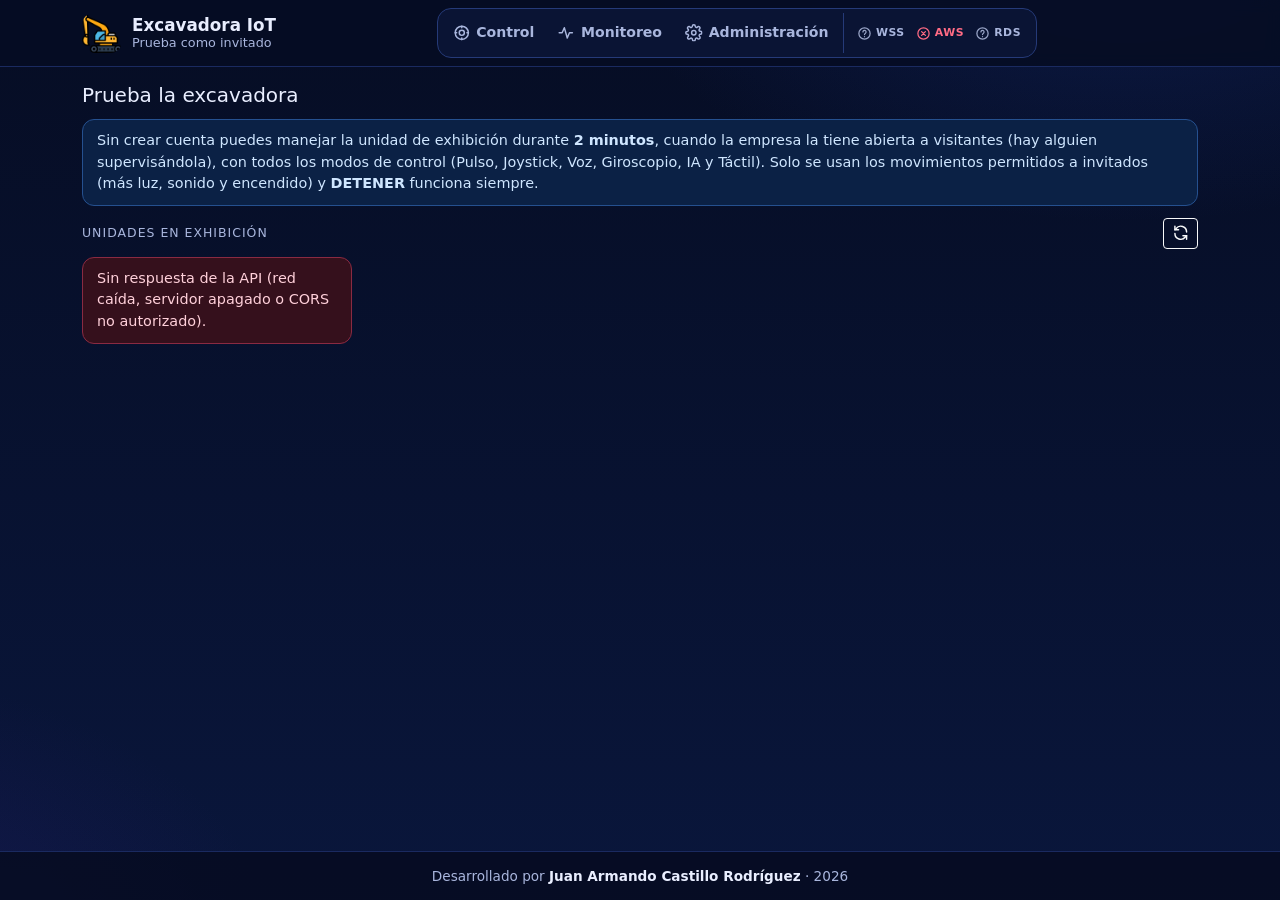
<file: invitado.html>
<!doctype html>
<html lang="es" data-bs-theme="dark">
<head>
  <meta charset="utf-8">
  <meta name="viewport" content="width=device-width, initial-scale=1, viewport-fit=cover">
  <meta http-equiv="Content-Security-Policy" content="default-src 'self'; script-src 'self' https://cdn.jsdelivr.net; style-src 'self' https://cdn.jsdelivr.net; img-src 'self' data:; font-src 'self'; connect-src https://vehiculos-juan.duckdns.org wss://vehiculos-juan.duckdns.org; base-uri 'self'; form-action 'none'; object-src 'none'">
  <meta name="referrer" content="no-referrer">
  <meta name="description" content="Conoce la excavadora IoT y pruébala unos minutos como invitado, sin crear una cuenta.">
  <meta name="theme-color" content="#060d24">
  <title>Prueba como invitado · Excavadora IoT</title>
  <link rel="icon" href="assets/icons/favicon.ico" sizes="16x16 32x32 48x48">
  <link rel="icon" href="assets/icons/favicon-32.png" type="image/png" sizes="32x32">
  <link rel="icon" href="assets/icons/icon-192.png" type="image/png" sizes="192x192">
  <link rel="apple-touch-icon" href="assets/icons/apple-touch-icon.png">
  <link rel="manifest" href="assets/site.webmanifest">
  <link rel="stylesheet" href="https://cdn.jsdelivr.net/npm/bootstrap@5.3.3/dist/css/bootstrap.min.css"
        integrity="sha384-QWTKZyjpPEjISv5WaRU9OFeRpok6YctnYmDr5pNlyT2bRjXh0JMhjY6hW+ALEwIH" crossorigin="anonymous">
  <link rel="stylesheet" href="assets/css/app.css">
  <script defer src="https://cdn.jsdelivr.net/npm/bootstrap@5.3.3/dist/js/bootstrap.bundle.min.js"
          integrity="sha384-YvpcrYf0tY3lHB60NNkmXc5s9fDVZLESaAA55NDzOxhy9GkcIdslK1eN7N6jIeHz" crossorigin="anonymous"></script>
  <script type="module" src="assets/js/pages/invitado.js"></script>
</head>
<body class="pagina-invitado">
  <a class="saltar" href="#contenido">Saltar al contenido</a>

  <header class="barra-sup">
    <div class="container-xl barra-sup-in">
      <a class="marca" href="index.html">
        <img src="assets/icons/icon-192.png" alt="" width="40" height="40">
        <span class="marca-txt"><strong>Excavadora IoT</strong><small>Prueba como invitado</small></span>
      </a>
      <div class="menu">
      <nav class="nav-sec" aria-label="Secciones">
        <a href="index.html"><svg class="ico" aria-hidden="true"><use href="assets/icons/sprite.svg#i-gamepad"/></svg><span>Control</span></a>
        <a href="monitoreo.html"><svg class="ico" aria-hidden="true"><use href="assets/icons/sprite.svg#i-pulse"/></svg><span>Monitoreo</span></a>
        <a href="administracion.html" aria-label="Administración"><svg class="ico" aria-hidden="true"><use href="assets/icons/sprite.svg#i-gear"/></svg><span class="lbl-largo">Administración</span><span class="lbl-corto" aria-hidden="true">Admin</span></a>
      </nav>
      <div id="panelConectividad" class="estado-barra"></div>
      </div>
    </div>
  </header>

  <main id="contenido" class="container-xl contenido">
    <h1 class="titulo-pagina">Prueba la excavadora</h1>

    <!-- ===================== Catálogo público ===================== -->
    <section id="vistaCatalogo" aria-labelledby="tCatalogo">
      <p class="aviso">Sin crear cuenta puedes manejar la unidad de exhibición durante <strong>2 minutos</strong>,
        cuando la empresa la tiene abierta a visitantes (hay alguien supervisándola), con todos los modos de control
        (Pulso, Joystick, Voz, Giroscopio, IA y Táctil). Solo se usan los movimientos permitidos a invitados (más luz, sonido y encendido) y
        <strong>DETENER</strong> funciona siempre.</p>
      <div class="d-flex justify-content-between align-items-center mb-2">
        <h2 id="tCatalogo" class="subtitulo m-0">Unidades en exhibición</h2>
        <button id="btnActualizar" class="btn btn-sm btn-outline-light" type="button" aria-label="Actualizar el catálogo">
          <svg class="ico" aria-hidden="true"><use href="assets/icons/sprite.svg#i-sync"/></svg>
        </button>
      </div>
      <div id="gridCatalogo" class="catalogo" aria-live="polite" aria-busy="true"></div>
    </section>

    <!-- ===================== Prueba en curso ===================== -->
    <section id="vistaPrueba" class="prueba" aria-labelledby="tPrueba" hidden>
      <div class="tarjeta prueba-cab">
        <div>
          <h2 id="tPrueba" class="m-0">Unidad</h2>
          <p id="pruebaModelo" class="ayuda m-0"></p>
        </div>
        <div class="reloj" role="timer" aria-live="off">
          <span id="reloj" class="reloj-txt">2:00</span>
          <span class="reloj-barra" aria-hidden="true"><span id="relojBarra"></span></span>
          <small>tiempo restante</small>
        </div>
        <a id="btnModos" class="btn btn-primary" href="index.html?invitado">Todos los modos</a>
        <button id="btnTerminar" class="btn btn-outline-light" type="button">Terminar</button>
      </div>

      <p class="aviso aviso-guardia">Mantén esta pestaña abierta y visible: si la cierras o pierdes conexión,
        la excavadora se detiene sola en unos segundos.</p>

      <button id="btnDetener" class="btn btn-danger btn-detener w-100" type="button">
        <svg class="ico" aria-hidden="true"><use href="assets/icons/sprite.svg#i-stop"/></svg> DETENER
      </button>
      <p id="estadoDemo" class="aviso aviso-ejecucion mt-2" role="status" aria-live="polite" hidden></p>

      <div class="prueba-cuerpo">
        <section class="tarjeta" aria-labelledby="tMandos">
          <h3 id="tMandos" class="subtitulo mt-0">Movimientos</h3>
          <div id="gridMandos" class="mandos-invitado"></div>
          <p class="ayuda">Cada toque envía un movimiento (el vehículo se detiene solo a los ~3 s).</p>
        </section>
        <section class="tarjeta" aria-labelledby="tDemos">
          <h3 id="tDemos" class="subtitulo mt-0">DEMO</h3>
          <ul id="listaDemos" class="lista-demos-inv"></ul>
        </section>
      </div>
    </section>
  </main>

  <footer class="pie">
    <div class="container-xl">
      <p class="mb-0">Desarrollado por <strong>Juan Armando Castillo Rodríguez</strong> · 2026</p>
    </div>
  </footer>
</body>
</html>
</file>
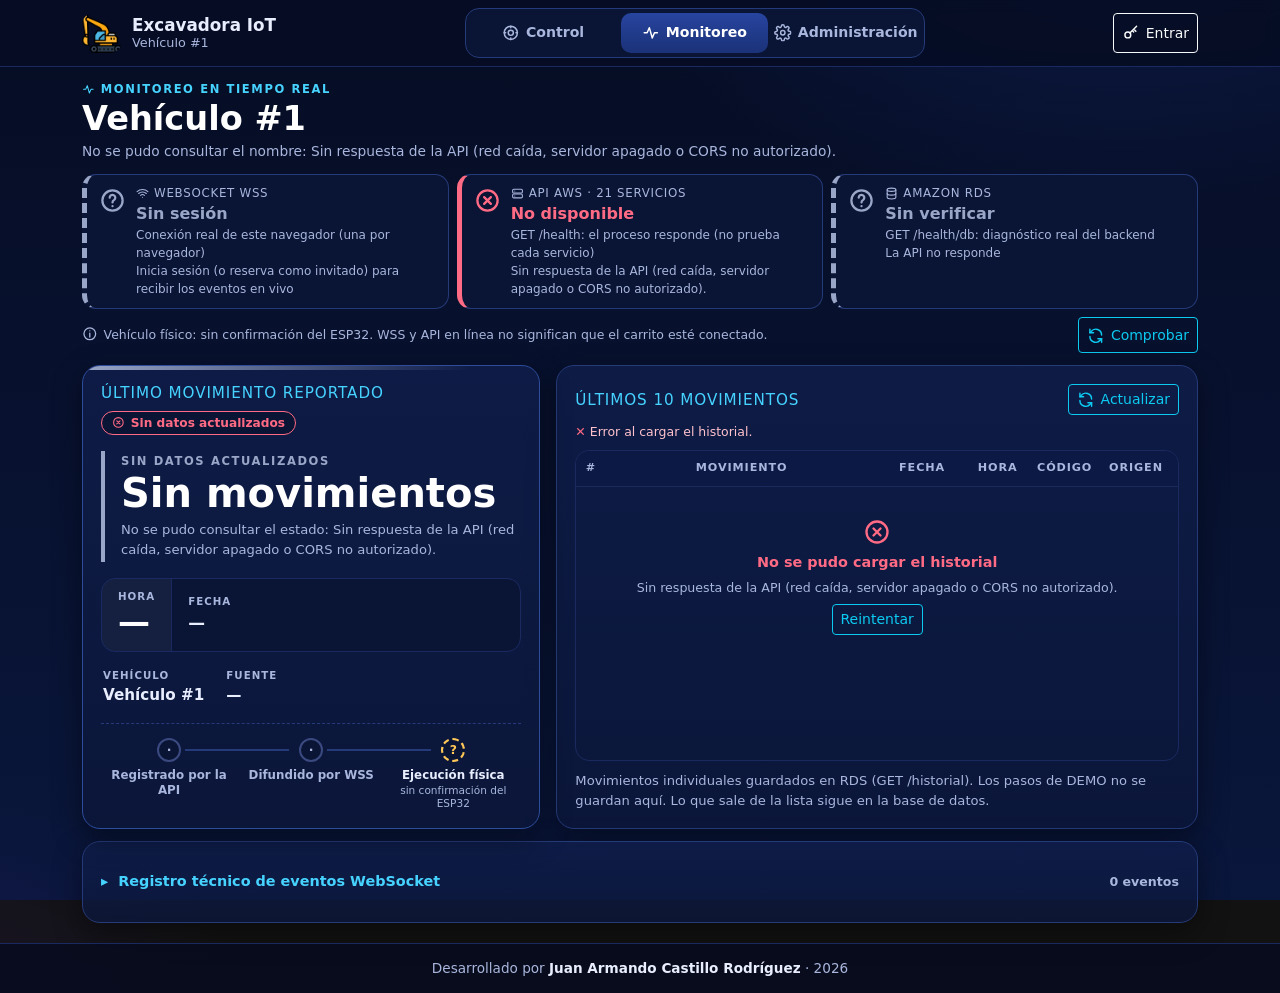
<file: monitoreo.html>
<!doctype html>
<html lang="es" data-bs-theme="dark">
<head>
  <meta charset="utf-8">
  <meta name="viewport" content="width=device-width, initial-scale=1, viewport-fit=cover">
  <meta http-equiv="Content-Security-Policy" content="default-src 'self'; script-src 'self' https://cdn.jsdelivr.net; style-src 'self' https://cdn.jsdelivr.net; img-src 'self' data:; font-src 'self'; connect-src https://vehiculos-juan.duckdns.org wss://vehiculos-juan.duckdns.org; base-uri 'self'; form-action 'none'; object-src 'none'">
  <meta name="referrer" content="no-referrer">
  <meta name="description" content="Monitoreo del vehículo IoT: nombre del vehículo, último movimiento reportado, últimos diez movimientos e indicadores WSS, API AWS y Amazon RDS.">
  <meta name="theme-color" content="#060d24">
  <title>Monitoreo · Excavadora IoT</title>
  <link rel="icon" href="assets/icons/favicon.ico" sizes="16x16 32x32 48x48">
  <link rel="icon" href="assets/icons/favicon-32.png" type="image/png" sizes="32x32">
  <link rel="icon" href="assets/icons/icon-192.png" type="image/png" sizes="192x192">
  <link rel="apple-touch-icon" href="assets/icons/apple-touch-icon.png">
  <link rel="manifest" href="assets/site.webmanifest">
  <link rel="stylesheet" href="https://cdn.jsdelivr.net/npm/bootstrap@5.3.3/dist/css/bootstrap.min.css"
        integrity="sha384-QWTKZyjpPEjISv5WaRU9OFeRpok6YctnYmDr5pNlyT2bRjXh0JMhjY6hW+ALEwIH" crossorigin="anonymous">
  <link rel="stylesheet" href="assets/css/app.css">
  <script src="assets/js/ui/carga.js"></script>
  <script defer src="https://cdn.jsdelivr.net/npm/bootstrap@5.3.3/dist/js/bootstrap.bundle.min.js"
          integrity="sha384-YvpcrYf0tY3lHB60NNkmXc5s9fDVZLESaAA55NDzOxhy9GkcIdslK1eN7N6jIeHz" crossorigin="anonymous"></script>
  <script type="module" src="assets/js/pages/monitoreo.js"></script>
</head>
<body>
  <div class="carga" aria-hidden="true">
    <div class="carga-in">
      <div class="carga-logo"><img src="assets/icons/icon-192.png" alt="" width="96" height="96"></div>
      <div class="carga-suelo"></div>
      <p class="carga-titulo">Excavadora <span>IoT</span></p>
      <p class="carga-seccion"><small>Abriendo</small><strong>Monitoreo</strong></p>
      <div class="carga-barra"><span></span></div>
      <p class="carga-pasos"><span>Encendiendo motor…</span><span>Calentando hidráulicos…</span><span>Preparando la pala…</span><span>¡Listo para excavar!</span></p>
      <p class="carga-pie">Juan Armando Castillo Rodríguez · 2026</p>
    </div>
  </div>
  <a class="saltar" href="#contenido">Saltar al contenido</a>

  <header class="barra-sup">
    <div class="container-xl barra-sup-in">
      <a class="marca" href="index.html">
        <img src="assets/icons/icon-192.png" alt="" width="40" height="40">
        <span class="marca-txt"><strong>Excavadora IoT</strong><small id="vehiculoNombre">Vehículo #1</small></span>
      </a>
      <nav class="nav-sec" aria-label="Secciones">
        <a href="index.html"><svg class="ico" aria-hidden="true"><use href="assets/icons/sprite.svg#i-gamepad"/></svg><span>Control</span></a>
        <a href="monitoreo.html" aria-current="page"><svg class="ico" aria-hidden="true"><use href="assets/icons/sprite.svg#i-pulse"/></svg><span>Monitoreo</span></a>
        <a href="administracion.html" aria-label="Administración"><svg class="ico" aria-hidden="true"><use href="assets/icons/sprite.svg#i-gear"/></svg><span class="lbl-largo">Administración</span><span class="lbl-corto" aria-hidden="true">Admin</span></a>
      </nav>
      <div class="acciones-sup">
        <label class="visually-hidden" for="selUnidad">Unidad</label>
        <select id="selUnidad" class="form-select form-select-sm sel-unidad" hidden></select>
        <button id="btnClave" class="btn btn-sm btn-outline-warning btn-clave" type="button">
          <svg class="ico" aria-hidden="true"><use href="assets/icons/sprite.svg#i-key"/></svg><span>Sin clave</span>
        </button>
      </div>
    </div>
  </header>

  <main id="contenido" class="container-xl contenido monitoreo">
    <!-- 1. Vehículo -->
    <section class="mon-vehiculo" aria-labelledby="monNombre">
      <p class="mon-eyebrow"><svg class="ico" aria-hidden="true"><use href="assets/icons/sprite.svg#i-pulse"/></svg>Monitoreo en tiempo real</p>
      <h1 id="monNombre" class="mon-nombre">Cargando vehículo…</h1>
      <p id="monVehiculoInfo" class="mon-info">Consultando la API…</p>
    </section>

    <!-- 2. Conectividad: WSS · API AWS · Amazon RDS -->
    <section id="panelConectividad" aria-label="Estado de la conectividad"></section>

    <div class="mon-grid">
      <!-- 3. Último movimiento reportado -->
      <section id="tarjetaUltimo" class="tarjeta ultimo" aria-labelledby="tUltimo" aria-describedby="ultNota" data-estado="cargando" data-cat="">
        <div class="tarjeta-h">
          <h2 id="tUltimo">Último movimiento reportado</h2>
          <span id="ultFrescura" class="frescura" data-tipo="medio">
            <svg class="ico gira" aria-hidden="true"><use href="assets/icons/sprite.svg#i-sync"/></svg><span>Cargando…</span>
          </span>
        </div>
        <div class="ult-hero">
          <p id="ultCategoria" class="ult-cat">—</p>
          <p id="ultMov" class="ult-mov">Cargando…</p>
          <p id="ultTipo" class="ult-tipo">Consultando GET /estado</p>
        </div>

        <div class="ult-tiempo">
          <div class="ult-reloj">
            <span class="ult-etq">Hora</span>
            <time id="ultHora" class="ult-hora">—</time>
          </div>
          <div class="ult-dia">
            <span class="ult-etq">Fecha</span>
            <time id="ultFecha" class="ult-fecha">—</time>
            <small id="ultHace" class="ult-hace"></small>
          </div>
        </div>

        <dl class="ult-meta">
          <div><dt>Vehículo</dt><dd id="ultVehiculo">—</dd></div>
          <div id="ultCodigoFila" hidden><dt>Código</dt><dd id="ultCodigo">—</dd></div>
          <div id="ultOrigenFila" hidden><dt>Origen</dt><dd id="ultOrigen">—</dd></div>
          <div><dt>Fuente</dt><dd id="ultFuente">—</dd></div>
        </dl>

        <!-- Qué se sabe de este movimiento: reportado ≠ ejecutado físicamente -->
        <ol id="ultNota" class="ult-pasos" aria-label="Qué se sabe de este movimiento">
          <li id="pasoApi" data-estado="espera"><span class="paso-marca" aria-hidden="true"></span><span class="paso-txt">Registrado por la API</span></li>
          <li id="pasoWss" data-estado="espera"><span class="paso-marca" aria-hidden="true"></span><span class="paso-txt">Difundido por WSS</span></li>
          <li id="pasoFisico" data-estado="sin"><span class="paso-marca" aria-hidden="true"></span><span class="paso-txt">Ejecución física<small>sin confirmación del ESP32</small></span></li>
        </ol>
        <p id="ultAnuncio" class="visually-hidden" aria-live="polite"></p>
      </section>

      <!-- 4. Últimos diez movimientos persistidos -->
      <section class="tarjeta historial" aria-labelledby="tHist">
        <div class="tarjeta-h">
          <h2 id="tHist">Últimos 10 movimientos</h2>
          <button id="btnHistorial" class="btn btn-sm btn-outline-info btn-icono" type="button" aria-describedby="histEstado">
            <svg class="ico" aria-hidden="true"><use href="assets/icons/sprite.svg#i-sync"/></svg><span>Actualizar</span>
          </button>
        </div>
        <p id="histEstado" class="hist-estado" aria-live="polite">Cargando historial…</p>
        <div class="tabla-mov-caja" tabindex="0" role="region" aria-label="Últimos movimientos (se desplaza con las flechas)">
          <table class="tabla-mov" aria-describedby="histNota">
            <caption class="visually-hidden">Últimos diez movimientos individuales guardados en la base de datos, del más reciente al más antiguo</caption>
            <thead>
              <tr>
                <th scope="col" class="c-num">#</th>
                <th scope="col" class="c-mov">Movimiento</th>
                <th scope="col" class="c-fecha">Fecha</th>
                <th scope="col" class="c-hora">Hora</th>
                <th scope="col" class="c-cod">Código</th>
                <th scope="col" class="c-ori">Origen</th>
              </tr>
            </thead>
            <tbody id="tablaMov"></tbody>
          </table>
        </div>
        <p id="histNota" class="ayuda mb-0">Movimientos individuales guardados en RDS (GET /historial). Los pasos de DEMO no se guardan aquí. Lo que sale de la lista sigue en la base de datos.</p>
      </section>
    </div>

    <!-- Diagnóstico (plegado) -->
    <details class="tarjeta mon-eventos">
      <summary><span>Registro técnico de eventos WebSocket</span><small id="cntEventos">0 eventos</small></summary>
      <div class="tarjeta-h mt-3">
        <p class="ayuda m-0">Canal: <code id="wsUrl"></code>. Un evento indica que la API lo registró y difundió, no que el vehículo lo ejecutó.</p>
        <div class="d-flex flex-wrap gap-2">
          <label class="visually-hidden" for="selFiltro">Filtrar eventos</label>
          <select id="selFiltro" class="form-select form-select-sm w-auto">
            <option value="todos">Todos</option>
            <option value="movimiento">Movimientos individuales</option>
            <option value="demo">DEMO</option>
            <option value="estado">Estado</option>
            <option value="error">Errores</option>
          </select>
          <button id="btnPausa" class="btn btn-sm btn-outline-light" type="button" aria-pressed="false">
            <svg class="ico" aria-hidden="true"><use href="assets/icons/sprite.svg#i-pause"/></svg> <span>Pausar</span>
          </button>
          <button id="btnLimpiar" class="btn btn-sm btn-outline-secondary" type="button">Limpiar</button>
        </div>
      </div>
      <div class="table-responsive tabla-alta">
        <table class="table table-sm table-hover align-middle mb-0 tabla-eventos">
          <caption class="visually-hidden">Eventos recibidos por el WebSocket en esta sesión</caption>
          <thead><tr>
            <th scope="col">Recibido</th><th scope="col">Evento</th><th scope="col">Comando</th>
            <th scope="col">Código</th><th scope="col">Servidor</th><th scope="col">Detalle</th>
          </tr></thead>
          <tbody id="tablaEventos"></tbody>
        </table>
      </div>
      <p id="eventosVacio" class="vacio mt-2 mb-0">Esperando eventos…</p>
    </details>
  </main>

  <footer class="pie">
    <div class="container-xl">
      <p class="mb-0">Desarrollado por <strong>Juan Armando Castillo Rodríguez</strong> · 2026</p>
    </div>
  </footer>
</body>
</html>
</file>
<file: assets/css/app.css>
/* ==========================================================================
   Excavadora IoT · estilos propios sobre Bootstrap 5.3 (tema oscuro)
   Mobile First: los estilos base son para teléfono; los @media amplían.
   ========================================================================== */

:root {
  --fondo: #060d24;
  --fondo-2: #0b1a45;
  --panel: #0d1b45;
  --panel-borde: #253a78;
  --texto: #e9eeff;
  --tenue: #a9b6dd;
  --acento: #46d3ff;
  --violeta: #7c8cff;
  --ok: #34e0a8;
  --medio: #ffc857;
  --mal: #ff6b84;
  --neutro: #9aa6c8;
  --radio: 18px;
  --stop-alto: 48px;
  --sab: env(safe-area-inset-bottom, 0px);
  --bs-body-bg: var(--fondo);
  --bs-body-color: var(--texto);
  --bs-secondary-color: var(--tenue);
  --bs-border-color: var(--panel-borde);
  --bs-link-color-rgb: 70, 211, 255;
  --bs-link-hover-color-rgb: 150, 230, 255;
}

* { -webkit-tap-highlight-color: transparent; }
[hidden] { display: none !important; }

html, body { max-width: 100%; overflow-x: hidden; }

body {
  min-height: 100vh;
  display: flex;
  flex-direction: column;
  background:
    radial-gradient(900px 520px at 88% -10%, #1b3a9a55, transparent 60%),
    radial-gradient(700px 520px at -10% 110%, #3a1f8a40, transparent 60%),
    linear-gradient(180deg, var(--fondo), var(--fondo-2) 140%) fixed;
  color: var(--texto);
  font-family: system-ui, -apple-system, "Segoe UI", Roboto, "Helvetica Neue", Arial, sans-serif;
}

:focus-visible {
  outline: 3px solid var(--acento) !important;
  outline-offset: 2px;
  box-shadow: none !important;
}

.container-xl {
  padding-left: max(.75rem, env(safe-area-inset-left, 0px));
  padding-right: max(.75rem, env(safe-area-inset-right, 0px));
}

.saltar {
  position: absolute; left: 8px; top: -60px; z-index: 100;
  padding: 8px 14px; border-radius: 10px; background: var(--acento); color: #00121b; font-weight: 700;
}
.saltar:focus { top: 8px; }

.ico {
  width: 1.25em; height: 1.25em; flex: none;
  fill: none; stroke: currentColor; stroke-width: 2; stroke-linecap: round; stroke-linejoin: round;
  vertical-align: -0.25em;
}
.ico.gira { animation: girar 1.2s linear infinite; }
@keyframes girar { to { transform: rotate(360deg); } }

/* ------------------------------ Encabezado ------------------------------ */
.barra-sup {
  position: sticky; top: 0; z-index: 30;
  background: #060d24e6; backdrop-filter: blur(8px);
  border-bottom: 1px solid #1a2a60;
  padding-top: env(safe-area-inset-top, 0px);
}
.barra-sup-in {
  display: grid;
  grid-template-columns: minmax(0, 1fr) auto;
  grid-template-areas: "marca clave" "nav nav";
  gap: 8px 10px; align-items: center; padding-block: 8px;
}
.marca { grid-area: marca; display: flex; align-items: center; gap: 10px; min-width: 0; color: var(--texto); text-decoration: none; }
.marca img { border-radius: 12px; flex: none; }
.marca-txt { display: flex; flex-direction: column; min-width: 0; line-height: 1.2; }
.marca-txt strong { font-size: 1.05rem; }
.marca-txt small { color: var(--tenue); font-size: .8rem; white-space: nowrap; overflow: hidden; text-overflow: ellipsis; }
.btn-clave { grid-area: clave; display: inline-flex; align-items: center; gap: 6px; min-height: 40px; white-space: nowrap; }

.nav-sec {
  grid-area: nav; display: grid; grid-template-columns: repeat(3, minmax(0, 1fr));
  gap: 4px; padding: 4px; border-radius: 14px; background: #0a1434; border: 1px solid var(--panel-borde);
}
.nav-sec a {
  display: flex; align-items: center; justify-content: center; gap: 6px; min-height: 40px; padding: 6px 8px;
  border-radius: 10px; color: var(--tenue); text-decoration: none; font-size: .88rem; font-weight: 600;
  white-space: nowrap; overflow: hidden; text-overflow: ellipsis;
}
.nav-sec a:hover { color: var(--texto); background: #ffffff0d; }
.nav-sec a[aria-current="page"] { color: #fff; background: linear-gradient(180deg, #27449f, #1b3278); }

@media (max-width: 575.98px) {
  .nav-sec .lbl-largo { display: none; }
  .nav-sec .lbl-corto { display: inline; }
  .marca img { width: 34px; height: 34px; }
  .barra-sup-in { padding-block: 6px; gap: 6px 8px; }
  .nav-sec a { min-height: 38px; }
}

@media (min-width: 768px) {
  .barra-sup-in { grid-template-columns: auto 1fr auto; grid-template-areas: "marca nav clave"; }
  .nav-sec { justify-self: center; width: min(460px, 100%); }
}

/* ----------------- Menú con indicadores (página de Control) -------------- */
/* Un solo bloque: secciones a la izquierda y WSS · AWS · RDS a la derecha. */
.menu {
  grid-area: nav; display: flex; align-items: stretch; gap: 4px; min-width: 0;
  padding: 4px; border-radius: 14px; background: #0a1434; border: 1px solid var(--panel-borde);
}
.menu .nav-sec { flex: 1 1 auto; display: flex; gap: 2px; min-width: 0; padding: 0; border: 0; background: none; }
.menu .nav-sec a { flex: 1 1 auto; min-width: 0; padding-inline: 6px; }
.estado-barra { flex: none; display: flex; }
.estado-btn {
  display: flex; align-items: center; gap: 1px; min-height: 38px; padding: 0 3px 0 5px;
  border: 0; border-left: 1px solid var(--panel-borde); border-radius: 0 10px 10px 0;
  background: transparent; color: var(--tenue); font: inherit; touch-action: manipulation;
}
.estado-btn:hover { background: #ffffff0d; }
.estado-chip {
  display: flex; flex-direction: column; align-items: center; gap: 2px; min-width: 30px; padding: 0 2px;
  font-size: .58rem; font-weight: 700; letter-spacing: .05em; line-height: 1;
}
.estado-ico { display: inline-flex; }
.estado-chip .ico { width: 15px; height: 15px; vertical-align: 0; }
.estado-chip[data-nivel="ok"] .ico { color: var(--ok); }
.estado-chip[data-nivel="medio"] .ico { color: var(--medio); }
.estado-chip[data-nivel="mal"] .ico, .estado-chip[data-nivel="mal"] .estado-nombre { color: var(--mal); }
.estado-chip[data-nivel="neutro"] .ico { color: var(--neutro); }

@media (max-width: 575.98px) { .menu .nav-sec .ico { display: none; } }   /* en teléfono: solo texto en las secciones */
@media (min-width: 768px) { .menu { justify-self: center; width: min(600px, 100%); } .menu .nav-sec { width: auto; } }
@media (min-width: 992px) {
  .estado-chip { flex-direction: row; gap: 4px; padding: 0 5px; font-size: .68rem; }
  .estado-btn { padding: 0 6px 0 8px; }
}

/* ------------------------------- Contenido ------------------------------ */
.contenido { flex: 1 0 auto; padding-top: 14px; padding-bottom: 20px; }
.titulo-pagina { font-size: 1.25rem; margin: 2px 0 12px; }

.tarjeta {
  background: linear-gradient(180deg, #0f1e4ccc, #0b1639cc);
  border: 1px solid var(--panel-borde); border-radius: var(--radio);
  padding: 14px; box-shadow: 0 10px 30px #0006; min-width: 0;
}
.tarjeta-h { display: flex; flex-wrap: wrap; align-items: center; justify-content: space-between; gap: 8px 12px; margin-bottom: 12px; }
.tarjeta h2 { font-size: .95rem; margin: 0; color: var(--acento); letter-spacing: .06em; text-transform: uppercase; }
.subtitulo { font-size: .78rem; color: var(--tenue); letter-spacing: .08em; text-transform: uppercase; margin: 18px 0 10px; }
.columna { display: grid; gap: 1rem; align-content: start; }
.ayuda { font-size: .82rem; color: var(--tenue); margin: 10px 0 0; }
.vacio { color: var(--tenue); font-size: .88rem; }

@media (min-width: 576px) { .tarjeta { padding: 18px; } }

.aviso {
  margin: 0 0 12px; padding: 10px 14px; border-radius: 12px; font-size: .9rem;
  background: #0b2145; border: 1px solid #25508f; color: #cfe6ff;
}
.aviso-error { background: #35101c; border-color: #8a2a42; color: #ffd0da; }

.kv { display: grid; grid-template-columns: auto minmax(0, 1fr); gap: 6px 14px; margin: 0; font-size: .92rem; }
.kv dt { color: var(--tenue); font-weight: 400; }
.kv dd { margin: 0; text-align: right; font-weight: 600; overflow-wrap: anywhere; }
.kv .destacado { font-size: 1.35rem; color: var(--acento); letter-spacing: .03em; }
.kv-config { grid-template-columns: minmax(0, 1fr); gap: 2px; }
.kv-config dd { text-align: left; font-family: ui-monospace, Consolas, monospace; font-size: .82rem; margin-bottom: 8px; }

/* ----------------------- Panel de conectividad -------------------------- */
.lbl-corto { display: none; }
.conn { margin-bottom: 12px; }
.conn-grid { display: grid; gap: 8px; grid-template-columns: repeat(3, minmax(0, 1fr)); }

.conn-item {
  display: flex; gap: 10px; align-items: flex-start; min-width: 0;
  padding: 10px 12px; border-radius: 14px; background: #0a1434; border: 1px solid var(--panel-borde);
  border-left-width: 5px;
}
.conn-ico { font-size: 1.35rem; line-height: 1; padding-top: 2px; }
.conn-txt { display: flex; flex-direction: column; min-width: 0; }
.conn-nombre { display: flex; align-items: center; gap: 5px; font-size: .74rem; color: var(--tenue); text-transform: uppercase; letter-spacing: .06em; }
.conn-tipo { width: 1.1em; height: 1.1em; }
.conn-estado { font-size: 1rem; }
.conn-sub, .conn-detalle { color: var(--tenue); font-size: .75rem; overflow-wrap: anywhere; }
.conn-detalle:empty { display: none; }

.nivel-ok { border-color: var(--panel-borde); border-left-color: var(--ok); } .nivel-ok .conn-ico, .nivel-ok .conn-estado { color: var(--ok); }
.nivel-medio { border-left-color: var(--medio); } .nivel-medio .conn-ico, .nivel-medio .conn-estado { color: var(--medio); }
.nivel-mal { border-left-color: var(--mal); } .nivel-mal .conn-ico, .nivel-mal .conn-estado { color: var(--mal); }
.nivel-neutro { border-left-color: var(--neutro); border-left-style: dashed; } .nivel-neutro .conn-ico, .nivel-neutro .conn-estado { color: var(--neutro); }

.conn-pie { display: flex; align-items: center; justify-content: space-between; gap: 8px; margin-top: 8px; }
.conn-nota { display: flex; gap: 6px; align-items: flex-start; margin: 0; font-size: .78rem; color: var(--tenue); flex: 1 1 auto; min-width: 0; }
.conn-btn { display: inline-flex; align-items: center; gap: 6px; min-height: 36px; flex: none; }
.conn-compacto .conn-sub { display: none; }
.conn-compacto .conn-item { padding: 8px 12px; }

/* Móvil: tres fichas en una fila. Fila 1 = tipo (icono + nombre corto),
   fila 2 = estado (icono de estado + texto). El color es apoyo, no la única señal. */
@media (max-width: 639.98px) {
  .conn-grid { gap: 6px; }
  .conn-item {
    display: grid; grid-template-columns: auto minmax(0, 1fr); grid-template-areas: "nombre nombre" "ico estado";
    gap: 2px 5px; align-items: center; padding: 6px 8px;
    border-left-width: 1px; border-top-width: 4px;
  }
  .nivel-ok { border-top-color: var(--ok); } .nivel-medio { border-top-color: var(--medio); }
  .nivel-mal { border-top-color: var(--mal); } .nivel-neutro { border-top-color: var(--neutro); border-top-style: dashed; border-left-style: solid; }
  .conn-txt { display: contents; }
  .conn-nombre { grid-area: nombre; font-size: .66rem; letter-spacing: .04em; font-weight: 600; }
  .conn-ico { grid-area: ico; font-size: .95rem; padding: 0; }
  .conn-estado { grid-area: estado; font-size: .8rem; line-height: 1.15; overflow-wrap: normal; }
  .conn-sub, .conn-detalle { display: none; }
  .conn .lbl-largo { display: none; }
  .conn .lbl-corto { display: inline; }
  .conn-pie { margin-top: 6px; }
  .conn-nota { font-size: .72rem; align-items: center; }
  .conn-btn { min-height: 34px; min-width: 40px; justify-content: center; padding: 4px 8px; }
}
@media (max-width: 400px) {
  .conn-estado { font-size: .72rem; }
  .conn-item { padding: 6px 6px; gap: 2px 4px; }
}
@media (max-width: 350px) {
  .conn-ico { display: none; }                     /* el texto y el borde superior siguen indicando el estado */
  .conn-item { grid-template-areas: "nombre nombre" "estado estado"; }
}

/* ---------------------------- Modo de manejo ---------------------------- */
.segmento { display: inline-flex; max-width: 100%; border: 1px solid var(--panel-borde); border-radius: 12px; overflow: hidden; background: #0a1434; }
.segmento button {
  flex: 1 1 auto; min-height: 42px; border: 0; padding: 8px 14px; background: transparent; color: var(--tenue);
  font: inherit; font-size: .88rem; font-weight: 600; touch-action: manipulation;
  display: inline-flex; align-items: center; justify-content: center; gap: 6px;
}
.segmento button[aria-selected="true"], .segmento button[aria-pressed="true"] { background: linear-gradient(180deg, #27449f, #1b3278); color: #fff; }

/* --------------------------- Botones de control ------------------------- */
.cbtn {
  position: relative; display: flex; flex-direction: column; align-items: center; justify-content: center; gap: 2px;
  min-height: 56px; min-width: 0; padding: 4px 3px; border-radius: 14px; border: 1px solid #3550a8;
  background: linear-gradient(180deg, #1a2f78, #10215a); color: var(--texto);
  font: inherit; font-size: .66rem; font-weight: 700; letter-spacing: .02em; line-height: 1.15; text-align: center;
  box-shadow: 0 5px 14px #0007, inset 0 1px 0 #ffffff1a;
  touch-action: none; user-select: none; -webkit-user-select: none; -webkit-touch-callout: none;
  transition: transform .06s, box-shadow .15s, border-color .15s, background .15s;
}
.cbtn .ico { width: 22px; height: 22px; }
.cbtn-txt, .cbtn-estado { max-width: 100%; white-space: nowrap; overflow: hidden; text-overflow: ellipsis; }
.cbtn-estado { font-size: .92em; font-weight: 600; letter-spacing: .03em; }
.cbtn-estado:empty { display: none; }
/* Mientras se muestra el estado (Enviando, Aceptado, Error) sustituye al nombre: una sola línea de texto. */
.cbtn.is-sending .cbtn-txt, .cbtn.is-ok .cbtn-txt, .cbtn.is-error .cbtn-txt { display: none; }
.cbtn.is-pressed { transform: translateY(2px) scale(.97); border-color: var(--acento); background: linear-gradient(180deg, #2a52c9, #17317f); box-shadow: 0 0 22px #46d3ff66; }
.cbtn.is-sending { border-color: var(--medio); }
.cbtn.is-sending .cbtn-estado { color: var(--medio); }
.cbtn.is-ok { border-color: var(--ok); box-shadow: 0 0 18px #34e0a855; }
.cbtn.is-ok .cbtn-estado { color: var(--ok); }
.cbtn.is-error { border-color: var(--mal); box-shadow: 0 0 18px #ff6b8455; }
.cbtn.is-error .cbtn-estado { color: var(--mal); }
.cbtn.is-activo { outline: 2px solid var(--ok); outline-offset: 2px; }
.cbtn:disabled { opacity: .4; filter: saturate(.4); cursor: not-allowed; box-shadow: none; }
.cbtn.sin-catalogo { border-style: dashed; }

/* Cruceta: se ajusta al hueco de su mando (.pad-zona es el contenedor de tamaño).
   En vertical puede ser algo más alta que ancha para dar botones más cómodos. */
.cruceta {
  display: grid; grid-template-columns: repeat(3, minmax(0, 1fr)); grid-template-rows: repeat(3, minmax(0, 1fr));
  gap: clamp(4px, 3cqmin, 10px);
  width: min(100cqw, 340px); height: min(100cqh, 125cqw, 425px);
}
.cruceta .cbtn { min-height: 0; padding: 2px; letter-spacing: 0; font-size: clamp(.53rem, 5.4cqmin, .76rem); }
.cruceta .cbtn .ico { width: clamp(18px, 13cqmin, 30px); height: clamp(18px, 13cqmin, 30px); }
.cruceta .dir-arriba { grid-area: 1 / 2; } .cruceta .dir-izquierda { grid-area: 2 / 1; }
.cruceta .dir-derecha { grid-area: 2 / 3; } .cruceta .dir-abajo { grid-area: 3 / 2; }
.cruceta-eje {
  grid-area: 2 / 2; place-self: center; width: 70%; aspect-ratio: 1; border-radius: 50%;
  display: grid; place-items: center; color: #6d85d0; border: 1px dashed #3a55ad88; background: #0a143499;
}
.cruceta-eje .ico { width: 52%; height: 52%; stroke-width: 1.6; }

.secundarios { display: grid; gap: 6px; grid-template-columns: repeat(auto-fit, minmax(60px, 1fr)); min-height: 0; }
/* Fila central: accesorios del catálogo + Demo, todos en la misma rejilla */
/* Flex con ajuste centrado: si no caben los 4 en una fila, la Demo pasa abajo CENTRADA (no pegada a un lado). */
.fila-centro { --base: 60px; display: flex; flex-wrap: wrap; justify-content: center; gap: 6px; min-height: 0; }
.fila-centro > .secundarios { display: contents; }
.fila-centro .cbtn-sec { flex: 1 1 var(--base); max-width: calc((100% - 12px) / 3); }
.fila-centro .vacio { flex: 1 1 100%; }
.cbtn-demo { --avance: 0%; border-color: #6b5bd6; background: linear-gradient(180deg, #2b2a7a, #191a55); }
/* Accesorio encendido: queda «prendido» (ámbar sólido, texto «Luz ON» y luz piloto) hasta que se vuelve a tocar */
.cbtn-sec.is-on {
  border-color: #ffe08a; color: #2a1a00;
  background: linear-gradient(180deg, #ffd96e, #e8a11a); box-shadow: 0 0 20px #ffc857aa, inset 0 1px 0 #fff7;
}
.cbtn-sec.is-on .ico { color: #2a1a00; }
.cbtn-sec.is-on .cbtn-estado { color: #2a1a00 !important; }
.cbtn-sec.is-on::after {
  content: ""; position: absolute; top: 5px; right: 6px; width: 7px; height: 7px; border-radius: 50%;
  background: #fff8d6; box-shadow: 0 0 0 2px #2a1a0055, 0 0 8px #fff; animation: piloto 1.6s ease-in-out infinite;
}
@keyframes piloto { 0%, 100% { opacity: 1; } 50% { opacity: .35; } }
/* Columna central angosta (horizontal / escritorio): icono + «ON» en lugar de «Sonido ON» (no se corta) */
@media (orientation: landscape), (min-width: 700px) {
  .cbtn-sec.is-on .cbtn-txt { display: none; }
  .cbtn-sec.is-on:not(.is-sending):not(.is-ok):not(.is-error)::before { content: "ON"; order: 2; font-weight: 800; letter-spacing: .08em; }
}

/* Aviso central de estado (luz, sonido, encendido) */
.aviso-estado {
  --ms: 3200ms;
  position: fixed; left: 50%; top: 50%; z-index: 1095; transform: translate(-50%, -50%);
  display: flex; align-items: center; gap: 14px; width: max-content; min-width: min(290px, 86vw); max-width: min(380px, 92vw);
  padding: 16px 20px 19px; border-radius: 22px; overflow: hidden; pointer-events: none;
  background: linear-gradient(160deg, #15275ff2, #0a1434f2); border: 1px solid var(--panel-borde);
  box-shadow: 0 24px 60px #000c, inset 0 1px 0 #ffffff14; backdrop-filter: blur(10px);
  animation: aviso-entrar .35s cubic-bezier(.2, .9, .3, 1.25) both;
}
.aviso-estado.saliendo { animation: aviso-salir .3s ease both; }
.aviso-estado-ico { flex: none; width: 58px; height: 58px; border-radius: 50%; display: grid; place-items: center; }
.aviso-estado-ico .ico { width: 30px; height: 30px; }
.aviso-estado.on .aviso-estado-ico { color: #2a1a00; background: radial-gradient(circle at 40% 35%, #fff0b0, #ffc857 45%, #e8a11a); box-shadow: 0 0 0 6px #ffc85722, 0 0 30px #ffc857aa; }
.aviso-estado.off .aviso-estado-ico { color: var(--tenue); background: #14224f; border: 1px solid var(--panel-borde); }
.aviso-estado-txt { display: flex; flex-direction: column; gap: 2px; min-width: 0; }
.aviso-estado-txt small { font-size: .66rem; font-weight: 800; letter-spacing: .16em; text-transform: uppercase; }
.aviso-estado.on small { color: #ffc857; } .aviso-estado.off small { color: #7d93d8; }
.aviso-estado-txt strong { font-size: 1.15rem; line-height: 1.2; color: #fff; }
.aviso-estado-det { font-size: .74rem; color: var(--tenue); line-height: 1.3; }
.aviso-estado-barra { position: absolute; left: 0; right: 0; bottom: 0; height: 3px; transform-origin: left; animation: aviso-tiempo var(--ms) linear both; }
.aviso-estado.on .aviso-estado-barra { background: linear-gradient(90deg, #ffc857, #ffe9a8); }
.aviso-estado.off .aviso-estado-barra { background: #7d93d8; }
/* Teléfono horizontal: más compacto y en la mitad superior, para no tapar DETENER */
@media (orientation: landscape) and (max-height: 520px) {
  .aviso-estado { top: 33%; padding: 10px 16px 13px; gap: 12px; min-width: min(260px, 60vw); }
  .aviso-estado-ico { width: 44px; height: 44px; }
  .aviso-estado-ico .ico { width: 24px; height: 24px; }
  .aviso-estado-txt strong { font-size: 1rem; }
  .aviso-estado-det { display: none; }
}
@keyframes aviso-entrar { from { opacity: 0; transform: translate(-50%, -50%) scale(.85); } to { opacity: 1; transform: translate(-50%, -50%) scale(1); } }
@keyframes aviso-salir { to { opacity: 0; transform: translate(-50%, -50%) scale(.94); } }
@keyframes aviso-tiempo { from { transform: scaleX(1); } to { transform: scaleX(0); } }
/* ---------------- DEMO en curso: mando atenuado, solo brilla lo que hace ---------------- */
.cbtn.demo-activo, .cbtn.demo-activo:disabled {
  opacity: 1; filter: none; color: #fff; border-color: #b3a8ff;
  background: linear-gradient(180deg, #6d5ff2, #3a2fa8);
  box-shadow: 0 0 0 2px #b3a8ff, 0 0 28px #8a7cffd9; transform: translateY(2px) scale(.96);
}
.cbtn.demo-activo .ico { color: #fff; filter: drop-shadow(0 0 6px #fff); }
/* Joystick: base visible pero apagada; la perilla brilla y se desplaza en cada paso */
.mando.en-demo .joy.deshabilitado { opacity: 1; filter: none; border-color: #26346a; }
.mando.en-demo .joy .joy-mk { opacity: .3; }
.mando.en-demo .joy .joy-perilla { opacity: .35; filter: grayscale(.8); transition: transform .35s cubic-bezier(.2, .9, .3, 1.1), opacity .2s, filter .2s; }
.mando.en-demo .joy.demo-activo { border-color: #b3a8ff; box-shadow: inset 0 0 42px #000b, 0 0 32px #8a7cff99; }
.mando.en-demo .joy.demo-activo .joy-perilla { opacity: 1; filter: none; background: radial-gradient(circle at 35% 28%, #ece6ff, #8a7cff 52%, #4b3aa8); box-shadow: 0 0 32px #b3a8ffd9; }
.mando.en-demo .joy.demo-activo .joy-mk.on { opacity: 1; color: #d9d2ff; filter: drop-shadow(0 0 8px #b3a8ff); }
/* Giro: el teléfono dibujado se inclina y brilla */
.mando.en-demo .tel-nivel.deshabilitado { opacity: 1; filter: none; }
.mando.en-demo .tel-nivel .tel { opacity: .35; transition: transform .35s ease, opacity .2s, box-shadow .2s; }
.mando.en-demo .tel-nivel .tel-dir { opacity: .3; }
.mando.en-demo .tel-nivel.demo-activo { border-color: #b3a8ff; }
.mando.en-demo .tel-nivel.demo-activo .tel { opacity: 1; border-color: #b3a8ff; box-shadow: 0 14px 26px #000a, 0 0 28px #8a7cffcc; }
.mando.en-demo .tel-nivel .tel-dir.on { opacity: 1; color: #fff; background: #7a6bf5; box-shadow: 0 0 16px #b3a8ffcc; }
/* DETENER dentro de la DEMO: destello */
.stop.demo-paro { animation: paro-destello .45s ease 2; }
@keyframes paro-destello { 50% { transform: scale(1.03); box-shadow: 0 0 46px #ff4d6d; } }
/* Banda de progreso de la DEMO (en lugar del aviso) */
.aviso-demo {
  --avance: 0%; color: #fff; border-color: #8a7cff;
  background: linear-gradient(90deg, #4a3cc0cc var(--avance), #141a4d var(--avance)); transition: background .4s;
}
/* Modo Voz: tarjeta grande con el paso actual */
.demo-paso {
  display: flex; align-items: center; gap: 14px; width: 100%; max-width: 560px; margin-bottom: 8px; padding: 12px 16px;
  border-radius: 18px; border: 1px solid #b3a8ff; background: linear-gradient(160deg, #2e2b85, #191a55); box-shadow: 0 0 26px #8a7cff55;
}
.demo-paso.latido { animation: paso-latido .45s ease; }
@keyframes paso-latido { 0% { transform: scale(.97); box-shadow: 0 0 46px #b3a8ffcc; } 100% { transform: none; } }
.demo-paso-ico {
  flex: none; width: 54px; height: 54px; border-radius: 50%; display: grid; place-items: center; color: #fff;
  background: radial-gradient(circle at 35% 30%, #ece6ff, #8a7cff 55%, #4b3aa8); box-shadow: 0 0 22px #b3a8ffaa;
}
.demo-paso-ico .ico { width: 28px; height: 28px; }
.demo-paso-txt { display: flex; flex-direction: column; gap: 1px; min-width: 0; flex: 1; }
.demo-paso-num { font-size: .66rem; font-weight: 800; letter-spacing: .14em; text-transform: uppercase; color: #cfc6ff; }
.demo-paso-accion { font-size: 1.25rem; line-height: 1.2; color: #fff; }
.demo-paso-etq { flex: none; padding: 2px 8px; border-radius: 99px; font-size: .62rem; font-weight: 800; letter-spacing: .1em; background: #8a7cff; color: #fff; }
.mando.en-demo .vista-voz .chips { display: none; }

/* Panel para elegir la DEMO */
.demo-lista { display: grid; gap: 8px; }
.demo-opcion {
  display: flex; gap: 10px; align-items: flex-start; padding: 10px 12px; border-radius: 12px; cursor: pointer;
  border: 1px solid var(--panel-borde); background: #0a1434;
}
.demo-opcion:has(input:checked) { border-color: var(--violeta); background: #1b1d5a; box-shadow: 0 0 14px #7c8cff44; }
.demo-opcion:has(input:disabled) { opacity: .55; cursor: not-allowed; }
.demo-opcion input { margin-top: 4px; flex: none; accent-color: var(--violeta); }
.demo-opcion-txt { display: flex; flex-direction: column; gap: 1px; min-width: 0; }
.demo-opcion-txt small { color: var(--tenue); overflow-wrap: anywhere; }
.demo-opcion-txt .demo-pasos { color: var(--acento); font-weight: 600; }
.cbtn-demo.is-demo {
  border-color: var(--violeta); color: #fff;
  background: linear-gradient(90deg, #5a4bd6 var(--avance), #191a55 var(--avance));
  box-shadow: 0 0 16px #7c8cff66;
}
.secundarios .vacio { margin: 0; font-size: .78rem; text-align: center; }
.cbtn-sec { min-height: 52px; border-radius: 12px; }

/* -------------------------------- Joystick ------------------------------ */
.joy {
  position: relative; width: min(78vw, 300px, 50vh); aspect-ratio: 1; margin: 0 auto; border-radius: 50%;
  background: radial-gradient(circle at 50% 38%, #17306f 0%, #0c1840 62%, #08112b 100%);
  border: 2px solid #3550a8; box-shadow: inset 0 0 42px #000b, 0 0 30px #1d3a9a55, 0 10px 26px #0008;
  touch-action: none; user-select: none; -webkit-user-select: none; -webkit-touch-callout: none; cursor: grab;
}
.joy::before { content: ""; position: absolute; inset: 17%; border-radius: 50%; border: 1px dashed #3a55ad88; }
.joy::after { content: ""; position: absolute; inset: 37%; border-radius: 50%; border: 1px solid #3a55ad66; }
.joy.deshabilitado { opacity: .4; filter: saturate(.4); cursor: not-allowed; }
.joy.arrastrando { cursor: grabbing; border-color: var(--acento); }
.joy-mk { pointer-events: none; position: absolute; display: grid; place-items: center; width: 30px; height: 30px; color: #6d85d0; transition: color .12s; }
.joy-mk .ico { width: 24px; height: 24px; stroke-width: 2.6; }
.joy-mk.on { color: var(--acento); filter: drop-shadow(0 0 7px var(--acento)); }
.joy-mk.no-disp { opacity: .25; }
.mk-arriba { top: 6%; left: calc(50% - 15px); } .mk-abajo { bottom: 6%; left: calc(50% - 15px); }
.mk-izquierda { left: 6%; top: calc(50% - 15px); } .mk-derecha { right: 6%; top: calc(50% - 15px); }
.joy-perilla {
  position: absolute; left: 33%; top: 33%; width: 34%; height: 34%; border-radius: 50%; z-index: 1; pointer-events: none;
  background: radial-gradient(circle at 35% 28%, #9be8ff, #2f78ff 52%, #1b2f93);
  box-shadow: 0 8px 20px #000b, 0 0 26px #46d3ff77; transition: transform .16s cubic-bezier(.2, .9, .3, 1.3); will-change: transform;
}
.joy.arrastrando .joy-perilla { transition: none; }
.joy.arrastrando .joy-mk { transition: none; }

/* ------------------------------ Giroscopio ------------------------------ */
/* Nivel de burbuja (mismo aspecto que el joystick, pero no se toca) + Activar/Centrar. */
.giro { width: 100%; height: 100%; min-height: 0; display: flex; flex-direction: column; align-items: center; gap: 5px; }
.giro-zona { flex: 1 1 auto; min-height: 0; width: 100%; container-type: size; display: grid; place-items: center; }
.tel-nivel {
  --gx: 0; --gy: 0;
  position: relative; width: min(100cqw, 100cqh, 250px); aspect-ratio: 1; display: grid; place-items: center;
  border-radius: 22px; border: 1px solid var(--panel-borde); perspective: 520px;
  background:
    linear-gradient(90deg, transparent calc(50% - .5px), #3a55ad55 calc(50% - .5px), #3a55ad55 calc(50% + .5px), transparent calc(50% + .5px)),
    linear-gradient(0deg, transparent calc(50% - .5px), #3a55ad55 calc(50% - .5px), #3a55ad55 calc(50% + .5px), transparent calc(50% + .5px)),
    radial-gradient(circle at 50% 45%, #15296a, #0a1434 72%);
  transition: border-color .2s, opacity .2s;
}
.tel-nivel.activo { border-color: var(--acento); box-shadow: 0 0 22px #46d3ff33 inset; }
.tel-nivel.deshabilitado { opacity: .45; filter: saturate(.4); }
.tel {
  position: relative; width: 33%; aspect-ratio: 9 / 17; display: grid; place-items: center;
  border-radius: 16% / 9%; border: 3px solid #8fa6e8; background: linear-gradient(160deg, #23408f, #0d1b45);
  box-shadow: 0 14px 26px #000a;
  transform: rotateX(calc(var(--gy) * -1.4deg)) rotateY(calc(var(--gx) * 1.4deg));
  transition: transform .08s linear, opacity .2s;
}
.tel::before { content: ""; position: absolute; top: 5%; width: 30%; height: 3%; border-radius: 9px; background: #8fa6e8aa; }
.tel-nivel:not(.activo) .tel { opacity: .55; }
.tel-pantalla { position: relative; width: 80%; height: 78%; margin-top: 8%; border-radius: 10%; background: #07102a; display: grid; place-items: center; overflow: hidden; }
.tel-burbuja {
  width: 34%; aspect-ratio: 1; border-radius: 50%;
  background: radial-gradient(circle at 35% 30%, #c4f5ff, var(--acento) 55%, #1b6fd1); box-shadow: 0 0 12px #46d3ff99;
  transform: translate(calc(var(--gx) * 3.6%), calc(var(--gy) * 3.6%));
}
.tel-dir {
  position: absolute; display: inline-flex; align-items: center; gap: 2px; padding: 2px 6px; border-radius: 999px;
  font-size: clamp(.55rem, 4.6cqmin, .7rem); font-weight: 800; letter-spacing: .04em; text-transform: uppercase;
  color: #7d93d8; border: 1px solid transparent; transition: background .12s, color .12s;
}
.tel-dir .ico { width: 1.15em; height: 1.15em; stroke-width: 2.6; }
.tel-dir.dir-arriba { top: 4%; left: 50%; transform: translateX(-50%); }
.tel-dir.dir-abajo { bottom: 4%; left: 50%; transform: translateX(-50%); }
.tel-dir.dir-izquierda { left: 2%; top: 50%; transform: translateY(-50%); }
.tel-dir.dir-derecha { right: 2%; top: 50%; transform: translateY(-50%); }
.tel-dir.on { color: #00121b; background: var(--acento); box-shadow: 0 0 14px #46d3ff88; }
.tel-dir.no-disp { opacity: .3; }

/* Brazo y pala en modo Giroscopio: botonera compacta 2×2 (Subir · Pala izq. / Bajar · Pala der.) */
.botones-brazo {
  display: grid; grid-template-columns: repeat(2, minmax(0, 1fr)); grid-template-rows: repeat(2, minmax(0, 1fr));
  gap: clamp(5px, 3cqmin, 10px); width: min(100cqw, 300px); height: min(100cqh, 230px);
}
.botones-brazo .cbtn { min-height: 0; font-size: clamp(.6rem, 5cqmin, .8rem); }
.botones-brazo .cbtn .ico { width: clamp(18px, 11cqmin, 28px); height: clamp(18px, 11cqmin, 28px); }
.botones-brazo .dir-arriba { grid-area: 1 / 1; } .botones-brazo .dir-izquierda { grid-area: 1 / 2; }
.botones-brazo .dir-abajo { grid-area: 2 / 1; } .botones-brazo .dir-derecha { grid-area: 2 / 2; }
.giro-acciones { flex: none; display: flex; gap: 6px; width: 100%; max-width: 280px; }
.btn-giro {
  flex: 1 1 0; min-width: 0; min-height: 38px; padding: 4px 6px; display: inline-flex; align-items: center; justify-content: center; gap: 5px;
  border-radius: 12px; border: 1px solid var(--panel-borde); background: #0a1434; color: var(--texto);
  font: inherit; font-size: .76rem; font-weight: 700; white-space: nowrap; overflow: hidden; touch-action: manipulation;
}
.btn-giro .ico { width: 16px; height: 16px; }
.btn-giro[aria-pressed="true"] { background: linear-gradient(180deg, #27449f, #1b3278); border-color: var(--acento); color: #fff; }
.btn-giro:disabled { opacity: .4; cursor: not-allowed; }
.giro-estado {
  flex: none; margin: 0; max-width: 100%; min-height: 1.25em; font-size: .66rem; line-height: 1.25; color: var(--tenue); text-align: center;
  display: -webkit-box; -webkit-line-clamp: 2; -webkit-box-orient: vertical; overflow: hidden;
}
.giro-estado[data-tipo="error"] { color: var(--medio); }

/* ------------------------------ Modo Táctil ----------------------------- */
/* Superficie para deslizar: el trazo se dibuja en un canvas; las flechas indican la dirección. */
.tactil {
  position: relative; width: min(100cqw, 100cqh * 1.4, 620px); height: min(100cqh, 100cqw * 1.7, 560px);
  border-radius: 22px; overflow: hidden; touch-action: none; user-select: none; -webkit-user-select: none; -webkit-touch-callout: none;
  cursor: grab; border: 2px solid #3550a8;
  background:
    radial-gradient(circle, #3a55ad55 1.2px, transparent 1.6px) 0 0 / 22px 22px,
    radial-gradient(circle at 50% 45%, #15296a, #0a1434 75%);
  box-shadow: inset 0 0 40px #000a; transition: border-color .15s, opacity .2s;
}
.tactil.deslizando { cursor: grabbing; border-color: var(--acento); }
.tactil.deshabilitado { opacity: .45; filter: saturate(.4); cursor: not-allowed; }
.tactil-lienzo { position: absolute; inset: 0; width: 100%; height: 100%; pointer-events: none; }
.tactil-guia {
  position: absolute; inset: 0; display: flex; flex-direction: column; align-items: center; justify-content: center; gap: 4px;
  color: #6d85d0; font-size: clamp(.62rem, 3.6cqmin, .82rem); font-weight: 700; letter-spacing: .06em; text-transform: uppercase;
  pointer-events: none; transition: opacity .2s;
}
.tactil-guia .ico { width: clamp(30px, 16cqmin, 54px); height: clamp(30px, 16cqmin, 54px); stroke-width: 1.6; }
.tactil.deslizando .tactil-guia { opacity: 0; }
.tactil-flecha {
  position: absolute; display: inline-flex; align-items: center; gap: 3px; padding: 3px 8px; border-radius: 99px; pointer-events: none;
  font-size: clamp(.55rem, 3.2cqmin, .7rem); font-weight: 800; letter-spacing: .04em; text-transform: uppercase;
  color: #7d93d8; background: #07102acc; border: 1px solid #26346a; transition: background .12s, color .12s, box-shadow .12s;
}
.tactil-flecha .ico { width: 1.25em; height: 1.25em; stroke-width: 2.6; }
.tactil-flecha.dir-arriba { top: 5%; left: 50%; transform: translateX(-50%); }
.tactil-flecha.dir-abajo { bottom: 5%; left: 50%; transform: translateX(-50%); }
.tactil-flecha.dir-izquierda { left: 3%; top: 50%; transform: translateY(-50%); }
.tactil-flecha.dir-derecha { right: 3%; top: 50%; transform: translateY(-50%); }
.tactil-flecha.previa { color: var(--acento); border-color: var(--acento); }
.tactil-flecha.enviada { color: #00121b; background: var(--acento); border-color: #c4f5ff; box-shadow: 0 0 16px #46d3ffaa; }
.tactil-flecha.no-disp { opacity: .3; }
.giro-estado[data-tipo="ok"] { color: var(--ok); }
.giro-estado[data-tipo="aviso"] { color: var(--medio); }
/* Teléfono vertical: superficie a todo el ancho y brazo/pala en una fila de 4 botones debajo */
@media (orientation: portrait) and (max-width: 699.98px) {
  .mando[data-modo="tactil"] {
    grid-template-rows: auto auto minmax(0, 1fr) auto auto auto;
    grid-template-areas: "modos modos" "aviso aviso" "izq izq" "der der" "centro centro" "estado estado";
  }
  .mando[data-modo="tactil"] .pad-giro-brazo { padding: 4px; }
  .mando[data-modo="tactil"] .pad-giro-brazo .pad-titulo { display: none; }
  .mando[data-modo="tactil"] .pad-giro-brazo .pad-zona { flex: none; height: 62px; }
  .mando[data-modo="tactil"] .botones-brazo { grid-template-columns: repeat(4, minmax(0, 1fr)); grid-template-rows: minmax(0, 1fr); width: 100%; height: 100%; }
  .mando[data-modo="tactil"] .botones-brazo .dir-arriba { grid-area: 1 / 1; }
  .mando[data-modo="tactil"] .botones-brazo .dir-abajo { grid-area: 1 / 2; }
  .mando[data-modo="tactil"] .botones-brazo .dir-izquierda { grid-area: 1 / 3; }
  .mando[data-modo="tactil"] .botones-brazo .dir-derecha { grid-area: 1 / 4; }
}
/* DEMO: superficie visible pero atenuada; el trazo violeta se dibuja solo y brilla la flecha */
.mando.en-demo .tactil.deshabilitado { opacity: 1; filter: none; }
.mando.en-demo .tactil .tactil-guia, .mando.en-demo .tactil .tactil-flecha { opacity: .3; }
.mando.en-demo .tactil .tactil-flecha.demo-activo { opacity: 1; color: #fff; background: #7a6bf5; border-color: #b3a8ff; box-shadow: 0 0 18px #b3a8ffcc; }

/* ------------------------------ Modo IA ------------------------------ */
/* Cámara en espejo con la mano dibujada encima (canvas) + guía de gestos. */
.ia { width: 100%; height: 100%; min-height: 0; display: flex; flex-direction: column; align-items: center; gap: 5px; }
.ia-zona { flex: 1 1 auto; min-height: 0; width: 100%; container-type: size; display: grid; place-items: center; }
.ia-escena {
  --ia-progreso: 0; --ia-color: #3550a8;
  position: relative; width: min(100cqw, calc(100cqh * 4 / 3), 560px); aspect-ratio: 4 / 3; overflow: hidden;
  border-radius: 18px; border: 2px solid var(--ia-color); background: radial-gradient(circle at 50% 45%, #15296a, #070f2b 75%);
  box-shadow: inset 0 0 36px #000a; transition: border-color .15s, box-shadow .15s, opacity .2s;
}
.ia-escena.deshabilitado { opacity: .5; filter: saturate(.5); }
.ia-escena.activo { --ia-color: #5a74c8; }
.ia-escena[data-mando="conduccion"] { --ia-color: var(--acento); box-shadow: inset 0 0 36px #000a, 0 0 22px #46d3ff55; }
.ia-escena[data-mando="brazo"] { --ia-color: #ffb02e; box-shadow: inset 0 0 36px #000a, 0 0 22px #ffb02e55; }
.ia-espejo { position: absolute; inset: 0; width: 100%; height: 100%; object-fit: cover; transform: scaleX(-1); }
.ia-escena video { opacity: 0; transition: opacity .3s; }
.ia-escena.activo video { opacity: .9; }
.ia-reposo {
  position: absolute; inset: 0; display: flex; flex-direction: column; align-items: center; justify-content: center; gap: 6px;
  padding: 10%; text-align: center; color: var(--tenue); font-size: clamp(.6rem, 3.4cqmin, .78rem); line-height: 1.3;
}
.ia-reposo .ico { width: clamp(34px, 22cqmin, 64px); height: clamp(34px, 22cqmin, 64px); color: #6d85d0; stroke-width: 1.6; }
.ia-escena.activo .ia-reposo, .ia-escena.cargando .ia-reposo .ico { display: none; }
.ia-flecha {
  position: absolute; display: grid; place-items: center; width: clamp(24px, 11cqmin, 38px); aspect-ratio: 1; border-radius: 50%;
  color: #9fb2ee; background: #07102acc; border: 1px solid #3550a8; opacity: 0; transition: opacity .15s, background .12s, color .12s;
}
.ia-flecha .ico { width: 60%; height: 60%; stroke-width: 2.8; }
.ia-escena.activo .ia-flecha { opacity: .75; }
.ia-flecha.dir-arriba { top: 4%; left: 50%; transform: translateX(-50%); }
.ia-flecha.dir-abajo { bottom: 4%; left: 50%; transform: translateX(-50%); }
.ia-flecha.dir-izquierda { left: 3%; top: 50%; transform: translateY(-50%); }
.ia-flecha.dir-derecha { right: 3%; top: 50%; transform: translateY(-50%); }
.ia-flecha.on { opacity: 1; color: #00121b; background: var(--acento); border-color: #c4f5ff; box-shadow: 0 0 18px #46d3ffaa; }
.ia-etiqueta {
  position: absolute; left: 50%; top: 4%; transform: translateX(-50%); max-width: 70%; padding: 3px 10px; border-radius: 99px;
  font-size: clamp(.6rem, 3.6cqmin, .8rem); font-weight: 800; color: #fff; white-space: nowrap; overflow: hidden; text-overflow: ellipsis;
  background: #07102ad9; border: 1px solid var(--ia-color);
}
.ia-escena.activo .ia-etiqueta { top: auto; bottom: 4%; }
.ia-anillo {
  position: absolute; left: 50%; top: 50%; width: clamp(54px, 30cqmin, 110px); aspect-ratio: 1; border-radius: 50%;
  transform: translate(-50%, -50%) scale(.8); opacity: 0; pointer-events: none; transition: opacity .12s, transform .12s;
  background: conic-gradient(#ffb02e calc(var(--ia-progreso) * 1turn), #ffffff22 0);
  -webkit-mask: radial-gradient(circle, transparent 58%, #000 60%); mask: radial-gradient(circle, transparent 58%, #000 60%);
  filter: drop-shadow(0 0 8px #ffb02e99);
}
.ia-escena.sosteniendo .ia-anillo { opacity: 1; transform: translate(-50%, -50%); }
.ia-carga {
  position: absolute; inset: 0; display: flex; flex-direction: column; align-items: center; justify-content: center; gap: 10px; padding: 12%;
  text-align: center; font-size: clamp(.62rem, 3.6cqmin, .82rem); font-weight: 600; color: #dfe7ff; background: #060d24cc;
}
.ia-carga::before {
  content: ""; width: clamp(26px, 14cqmin, 44px); aspect-ratio: 1; border-radius: 50%;
  border: 3px solid #ffffff22; border-top-color: var(--acento); border-right-color: #ffb02e; animation: girar 1s linear infinite;
}
.ia-carga[hidden] { display: none; }

/* Guía de gestos (también indica en vivo qué gesto se reconoce) */
.ia-guia {
  flex: 1 1 auto; min-height: 0; width: 100%; overflow-y: auto; display: grid; align-content: center; gap: 4px; padding: 2px;
}
.ia-fila {
  display: flex; align-items: center; gap: 8px; min-width: 0; padding: 4px 8px; border-radius: 12px;
  border: 1px solid #1a2a60; background: #0a1434; transition: border-color .12s, background .12s, opacity .2s;
}
.ia-fila.on { border-color: var(--acento); background: #10275f; }
.ia-fila-paro.on { border-color: var(--mal); background: #3a1022; }
.ia-emo { flex: none; width: 1.6em; font-size: 1.15rem; line-height: 1; text-align: center; }
.ia-nom { flex: 1 1 auto; min-width: 0; display: flex; flex-direction: column; font-size: .7rem; font-weight: 700; line-height: 1.15; color: var(--texto); }
.ia-nom small { font-size: .62rem; font-weight: 600; color: var(--tenue); white-space: nowrap; overflow: hidden; text-overflow: ellipsis; }
.ia-chips { flex: none; display: flex; gap: 3px; }
.ia-chip {
  display: grid; place-items: center; width: 24px; height: 24px; border-radius: 8px; color: #8fa6e8;
  border: 1px solid #26346a; background: #07102a; transition: background .12s, color .12s, box-shadow .12s;
}
.ia-chip .ico { width: 15px; height: 15px; stroke-width: 2.4; }
.ia-chip.on { color: #00121b; background: var(--acento); border-color: #c4f5ff; box-shadow: 0 0 12px #46d3ff99; }
.ia-chip.no-disp { opacity: .3; }
.ia-chip-paro { color: #ff8aa0; }

/* DEMO en curso: guía y cámara atenuadas, solo brilla lo que hace */
.mando.en-demo .ia-escena.deshabilitado { opacity: 1; filter: none; }
.mando.en-demo .ia-escena .ia-flecha { opacity: .3; }
.mando.en-demo .ia-escena .ia-flecha.demo-activo { opacity: 1; color: #fff; background: #7a6bf5; border-color: #b3a8ff; box-shadow: 0 0 20px #b3a8ffcc; }
.mando.en-demo .ia-fila { opacity: .35; }
.mando.en-demo .ia-fila.demo-activo { opacity: 1; border-color: #b3a8ff; background: #2e2b85; box-shadow: 0 0 18px #8a7cff77; }
.mando.en-demo .ia-chip.demo-activo { color: #fff; background: #7a6bf5; border-color: #b3a8ff; box-shadow: 0 0 14px #b3a8ffcc; }

/* ---------------------------------- Voz --------------------------------- */
.voz { display: grid; gap: 8px; width: 100%; max-width: 560px; align-content: center; }
.voz-fila { display: flex; align-items: center; gap: 10px; min-width: 0; }
.voz-opciones { flex-wrap: wrap; }
.mic {
  flex: none; width: 76px; height: 76px; border-radius: 50%; border: 2px solid #3550a8; color: #fff;
  display: grid; place-items: center; background: radial-gradient(circle at 35% 30%, #2a52c9, #12266f 70%);
  box-shadow: 0 8px 26px #0008; touch-action: manipulation;
}
.mic .ico { width: 34px; height: 34px; }
.mic.on { border-color: var(--ok); animation: onda 1.4s infinite; }
.mic:disabled { opacity: .4; }
@keyframes onda { 0% { box-shadow: 0 0 0 0 #34e0a877; } 70% { box-shadow: 0 0 0 18px #34e0a800; } 100% { box-shadow: 0 0 0 0 #34e0a800; } }
.voz-transcr { flex: 1; min-width: 0; padding: 8px 10px; border-radius: 12px; background: #0a1434; border: 1px solid var(--panel-borde); font-size: .9rem; }
.voz-transcr p { margin: 0; overflow-wrap: anywhere; }
.voz-mic-txt { font-size: .72rem; color: var(--tenue); }
#vozTexto.interino { color: var(--tenue); font-style: italic; }
.voz-res { font-weight: 700; font-size: .82rem; min-height: 1.2em; }
.voz-res.ok { color: var(--ok); } .voz-res.no { color: var(--medio); }
.voz-estado { margin: 0; font-size: .74rem; color: var(--tenue); min-height: 0; }
.voz-estado:empty { display: none; }
.chips { display: flex; gap: 6px; overflow-x: auto; padding-bottom: 2px; scrollbar-width: thin; }
.chip { flex: none; min-height: 32px; padding: 4px 10px; border-radius: 999px; border: 1px solid var(--panel-borde); background: #0b1636; color: var(--texto); font-size: .78rem; }

.tabla-alta { max-height: 420px; overflow: auto; }
.table { --bs-table-bg: transparent; --bs-table-color: var(--texto); font-size: .86rem; }
.tabla-eventos .detalle { min-width: 220px; overflow-wrap: anywhere; }
.acciones { text-align: right; white-space: nowrap; }
.acciones .btn { display: inline-flex; align-items: center; gap: 4px; min-height: 36px; min-width: 36px; justify-content: center; margin-left: 4px; }
.badge.ev-movimiento { background: #1f7a5e; } .badge.ev-demo { background: #4b3aa8; }
.badge.ev-estado { background: #2a4a8f; } .badge.ev-error { background: #a8344f; } .badge.ev-sistema { background: #3a4466; }

/* ==========================================================================
   MONITOREO · vehículo, conectividad, último movimiento y diez movimientos
   ========================================================================== */
.monitoreo { display: flex; flex-direction: column; gap: 12px; }
.monitoreo > .conn { margin-bottom: 0; }

.mon-vehiculo { display: flex; flex-direction: column; gap: 2px; min-width: 0; }
.mon-eyebrow {
  display: inline-flex; align-items: center; gap: 6px; margin: 0;
  font-size: .72rem; font-weight: 700; letter-spacing: .14em; text-transform: uppercase; color: var(--acento);
}
.mon-eyebrow .ico { width: 1.1em; height: 1.1em; }
.mon-nombre { margin: 0; font-size: clamp(1.45rem, 5.5vw, 2.1rem); font-weight: 800; line-height: 1.15; color: #fff; overflow-wrap: anywhere; }
.mon-info { margin: 0; font-size: .86rem; color: var(--tenue); overflow-wrap: anywhere; }

.mon-grid { display: grid; gap: 12px; grid-template-columns: minmax(0, 1fr); align-items: start; }
.historial { display: flex; flex-direction: column; min-width: 0; }
@media (min-width: 992px) {
  .mon-grid { grid-template-columns: minmax(0, 5fr) minmax(0, 7fr); gap: 16px; align-items: stretch; }
  /* La tarjeta del último movimiento fija la altura de la fila; la tabla se ajusta a ella y desplaza sus filas. */
  .historial { contain: size; min-height: 420px; }
  .historial .tabla-mov-caja { flex: 1 1 auto; min-height: 0; overflow-y: auto; overscroll-behavior: contain; }
}

/* ---- Insignia de frescura (texto + icono + color: nunca solo color) ---- */
.frescura {
  display: inline-flex; align-items: center; gap: 6px; max-width: 100%; padding: 4px 10px; border-radius: 99px;
  font-size: .76rem; font-weight: 700; line-height: 1.2; border: 1px solid currentColor; background: #0a1434;
}
.frescura .ico { width: 1.05em; height: 1.05em; flex: none; }
.frescura[data-tipo="ok"] { color: var(--ok); }
.frescura[data-tipo="medio"] { color: var(--medio); }
.frescura[data-tipo="mal"] { color: var(--mal); }
.frescura[data-tipo="neutro"] { color: var(--neutro); border-style: dashed; }

/* ---- Tarjeta del último movimiento ---- */
.ultimo {
  --cat: var(--neutro); --cat-fondo: #9aa6c814;
  position: relative; overflow: hidden; display: flex; flex-direction: column; gap: 16px; border-color: #2d4c9c;
}
.ultimo .tarjeta-h { margin-bottom: 0; }
.ultimo[data-cat="conduccion"] { --cat: var(--acento); --cat-fondo: #46d3ff1a; }
.ultimo[data-cat="brazo"] { --cat: #ffb02e; --cat-fondo: #ffb02e1a; }
.ultimo[data-cat="accesorio"] { --cat: #c7bcff; --cat-fondo: #8a7cff1f; }
.ultimo[data-cat="paro"] { --cat: var(--mal); --cat-fondo: #ff6b841a; }
.ultimo[data-cat="demo"] { --cat: #a99cff; --cat-fondo: #8a7cff24; }
.ultimo::before {
  content: ""; position: absolute; inset: 0 0 auto; height: 4px;
  background: linear-gradient(90deg, var(--cat), transparent 85%); transition: background .3s;
}
.ultimo.recien { animation: ultimo-recien 1.1s ease; }
@keyframes ultimo-recien { 0% { box-shadow: 0 0 0 2px var(--cat), 0 0 34px var(--cat-fondo); } 100% { box-shadow: 0 10px 30px #0006; } }

/* Nombre del movimiento: protagonista, con barra de acento según el tipo */
.ult-hero { min-width: 0; padding: 2px 0 2px 16px; border-left: 4px solid var(--cat); transition: border-color .3s; }
.ult-cat { margin: 0; font-size: .72rem; font-weight: 800; letter-spacing: .14em; text-transform: uppercase; color: var(--cat); }
.ult-mov { margin: 2px 0 0; font-size: clamp(1.75rem, 7.5vw, 2.5rem); font-weight: 800; line-height: 1.05; color: #fff; overflow-wrap: anywhere; }
.ult-tipo { margin: 6px 0 0; font-size: .82rem; color: var(--tenue); }

/* Hora grande + fecha y «hace …» */
.ult-tiempo {
  display: grid; grid-template-columns: auto minmax(0, 1fr); border-radius: 14px; overflow: hidden;
  background: #0a1434; border: 1px solid #1a2a60;
}
.ult-reloj, .ult-dia { display: flex; flex-direction: column; justify-content: center; min-width: 0; padding: 10px 16px; }
.ult-reloj { background: var(--cat-fondo); border-right: 1px solid #1a2a60; }
.ult-etq { font-size: .64rem; font-weight: 700; letter-spacing: .1em; text-transform: uppercase; color: var(--tenue); }
.ult-hora { font-size: clamp(1.55rem, 6.4vw, 2rem); font-weight: 800; line-height: 1.15; letter-spacing: .02em; color: #fff; font-variant-numeric: tabular-nums; }
.ult-fecha { margin-top: 2px; font-size: 1.05rem; font-weight: 700; color: var(--texto); }
.ult-hace { font-size: .78rem; font-weight: 600; color: var(--cat); }
.ult-hace:empty { display: none; }

/* Datos secundarios en línea (sin cajas) */
.ult-meta { display: flex; flex-wrap: wrap; gap: 10px 22px; margin: 0; padding: 0 2px; }
.ult-meta > div { min-width: 0; }
.ult-meta dt { font-size: .64rem; font-weight: 700; letter-spacing: .1em; text-transform: uppercase; color: var(--tenue); }
.ult-meta dd { margin: 1px 0 0; font-size: .95rem; font-weight: 700; color: var(--texto); overflow-wrap: anywhere; font-variant-numeric: tabular-nums; }

/* Qué se sabe: registrado → difundido → ejecución física (sin confirmación). Marca ✓ – ? además del color. */
.ult-pasos {
  list-style: none; margin: 0; padding: 14px 0 0; border-top: 1px dashed #253a78;
  display: grid; grid-template-columns: repeat(3, minmax(0, 1fr)); gap: 6px;
}
.ult-pasos li { position: relative; display: flex; flex-direction: column; align-items: center; gap: 6px; min-width: 0; text-align: center; }
.ult-pasos li:not(:last-child)::after {
  content: ""; position: absolute; top: 11px; left: calc(50% + 16px); right: calc(-50% + 16px); height: 2px; background: #253a78;
}
.ult-pasos li[data-estado="ok"]:not(:last-child)::after { background: linear-gradient(90deg, var(--ok), #253a78); }
.paso-marca {
  display: grid; place-items: center; width: 24px; height: 24px; border-radius: 50%;
  font-size: .78rem; font-weight: 900; line-height: 1; border: 2px solid #3a4a80; color: var(--tenue); background: #0a1434;
}
.paso-marca::before { content: "·"; }
[data-estado="ok"] > .paso-marca { background: var(--ok); border-color: var(--ok); color: #00281b; }
[data-estado="ok"] > .paso-marca::before { content: "✓"; }
[data-estado="no"] > .paso-marca { border-style: dashed; border-color: var(--neutro); color: var(--neutro); }
[data-estado="no"] > .paso-marca::before { content: "–"; }
[data-estado="sin"] > .paso-marca { border-style: dashed; border-color: var(--medio); color: var(--medio); }
[data-estado="sin"] > .paso-marca::before { content: "?"; }
.paso-txt { font-size: .74rem; font-weight: 700; line-height: 1.25; color: var(--texto); }
.paso-txt small { display: block; margin-top: 1px; font-size: .66rem; font-weight: 500; color: var(--tenue); }
[data-estado="espera"] > .paso-txt { color: var(--tenue); }

/* ---- Tabla de los diez movimientos: sin desplazamiento horizontal de la página ---- */
.btn-icono { display: inline-flex; align-items: center; gap: 6px; }
.hist-estado { margin: -4px 0 8px; font-size: .78rem; color: var(--tenue); }
.hist-estado::before { margin-right: 4px; font-weight: 800; }
.hist-estado[data-tipo="ok"]::before { content: "✓"; color: var(--ok); }
.hist-estado[data-tipo="medio"]::before { content: "↻"; color: var(--medio); }
.hist-estado[data-tipo="mal"]::before { content: "✕"; color: var(--mal); }
.hist-estado[data-tipo="mal"] { color: #ffc2cd; }

.tabla-mov-caja { border: 1px solid #1a2a60; border-radius: 14px; overflow: hidden; scrollbar-width: thin; scrollbar-color: #2d4c9c transparent; }
.tabla-mov { width: 100%; table-layout: fixed; border-collapse: collapse; font-size: .9rem; }
.tabla-mov th, .tabla-mov td { padding: 9px 8px; border-bottom: 1px solid #1a2a5e; vertical-align: middle; text-align: center; }
.tabla-mov tbody tr:last-child > * { border-bottom: 0; }
.tabla-mov thead th {
  position: sticky; top: 0; z-index: 1; background: #0c1945; font-size: .7rem; font-weight: 700; letter-spacing: .08em;
  text-transform: uppercase; color: var(--tenue);
}
.tabla-mov tbody tr:nth-child(even) { background: #0a143466; }
.tabla-mov .c-num { width: 2.6em; color: var(--tenue); font-variant-numeric: tabular-nums; }
.tabla-mov .c-fecha { width: 7.9em; }
.tabla-mov .c-hora { width: 5.6em; }
.tabla-mov .c-cod { width: 5.8em; font-variant-numeric: tabular-nums; }
.tabla-mov .c-ori { width: 7.5em; }
.tabla-mov td.c-ori { color: var(--tenue); font-size: .8rem; overflow: hidden; text-overflow: ellipsis; white-space: nowrap; }
.tabla-mov td.c-fecha, .tabla-mov td.c-hora { font-variant-numeric: tabular-nums; white-space: nowrap; }
.tabla-mov tbody th.c-mov { font-weight: 700; color: #fff; }
.mov-nombre { display: block; overflow: hidden; text-overflow: ellipsis; white-space: nowrap; }
.mov-cod-movil { display: none; font-size: .72rem; font-weight: 600; color: var(--tenue); }
.tabla-mov tr.nueva { animation: fila-nueva 2.4s ease; }
.tabla-mov tr.nueva > :first-child { animation: fila-nueva-borde 2.4s ease; }
@keyframes fila-nueva { 0% { background: #1d4a8a; } 100% { background: transparent; } }
@keyframes fila-nueva-borde { 0%, 70% { box-shadow: inset 4px 0 0 var(--acento); } 100% { box-shadow: inset 4px 0 0 transparent; } }
.tabla-msg { display: flex; flex-direction: column; align-items: center; gap: 6px; padding: 22px 8px; text-align: center; color: var(--tenue); }
.tabla-msg .ico { width: 28px; height: 28px; }
.tabla-msg strong { color: var(--texto); }
.fila-error .tabla-msg .ico, .fila-error .tabla-msg strong { color: var(--mal); }

/* Teléfono: lo esencial (#, movimiento, fecha, hora); el código pasa bajo el nombre y el origen se oculta. */
@media (max-width: 575.98px) {
  .tabla-mov { font-size: .8rem; }
  .tabla-mov th, .tabla-mov td { padding: 8px 4px; }
  .tabla-mov .c-num { width: 1.9em; }
  .tabla-mov .c-fecha { width: 7.6em; }
  .tabla-mov .c-hora { width: 5.6em; }
  .tabla-mov thead th { font-size: .64rem; letter-spacing: .05em; }
  .tabla-mov .c-cod, .tabla-mov .c-ori { display: none; }
  .mov-cod-movil { display: block; }
}
@media (min-width: 992px) and (max-width: 1199.98px) { .tabla-mov .c-ori { display: none; } }

/* ---- Registro técnico plegado ---- */
.mon-eventos > summary {
  display: flex; align-items: center; justify-content: space-between; gap: 10px; min-height: 44px; cursor: pointer;
  font-size: .9rem; font-weight: 700; color: var(--acento); list-style: none;
}
.mon-eventos > summary::-webkit-details-marker { display: none; }
.mon-eventos > summary::before { content: "▸"; transition: transform .15s; }
.mon-eventos[open] > summary::before { transform: rotate(90deg); }
.mon-eventos > summary span { flex: 1 1 auto; }
.mon-eventos > summary small { color: var(--tenue); font-weight: 600; }

/* Tamaños táctiles en pantallas táctiles */
@media (pointer: coarse) {
  .monitoreo .btn-sm, .conn-btn { min-height: 44px; }
  .monitoreo .form-select-sm { min-height: 44px; }
}

/* --------------------------------- Avisos ------------------------------- */
.toasts {
  position: fixed; left: 50%; transform: translateX(-50%); z-index: 1090;
  bottom: calc(var(--sab) + 16px); width: min(92vw, 420px); display: grid; gap: 8px; pointer-events: none;
}
.toast-msg { padding: 11px 14px; border-radius: 12px; font-size: .9rem; background: #0c1a45f2; border: 1px solid var(--panel-borde); box-shadow: 0 8px 24px #000a; }
.toast-msg.ok { border-color: #1f9c76; } .toast-msg.error { border-color: #b8364f; background: #35101cf2; } .toast-msg.info { border-color: #25508f; }

.modal-content { background: linear-gradient(180deg, #0f1e4c, #0a1535); border: 1px solid var(--panel-borde); border-radius: 20px; }

/* -------------------------------- DETENER ------------------------------- */
.stop {
  display: flex; align-items: center; justify-content: center; gap: 4px 10px; width: 100%; min-width: 0;
  min-height: var(--stop-alto); padding: 4px 8px; border-radius: 16px; border: 2px solid #ff8fa3; color: #fff;
  font: inherit; font-size: 1.02rem; font-weight: 800; letter-spacing: .12em; touch-action: manipulation;
  background: linear-gradient(180deg, #e0334f, #a81c37); box-shadow: 0 6px 18px #ff4d6d44;
}
.stop .ico { width: 20px; height: 20px; }
.stop:active { transform: scale(.985); box-shadow: 0 0 34px #ff4d6dcc; }
.stop.is-sending { border-color: var(--medio); }
.stop.is-ok { border-color: var(--ok); }
.stop.is-error { border-color: #fff; background: linear-gradient(180deg, #7a1022, #4d0a16); }
.stop-estado { font-size: .72rem; font-weight: 600; letter-spacing: .04em; }
.stop-estado:empty { display: none; }

.pie {
  flex-shrink: 0; padding: 14px 0; border-top: 1px solid #1a2a60; background: #050b1fcc;
  color: var(--tenue); font-size: .85rem; text-align: center;
}
.pie strong { color: var(--texto); }

/* ==========================================================================
   CONTROL · mando horizontal en una sola pantalla
   Base (teléfono vertical): los dos mandos lado a lado y el bloque central
   (luz, sonido, encendido y DETENER) debajo.
   Horizontal / pantallas anchas: mando · centro · mando, como un control real.
   ========================================================================== */
.pagina-control { height: 100vh; height: 100dvh; overflow: hidden; }
.pagina-control .barra-sup { position: static; }
.pagina-control .pie { padding: 6px 0; font-size: .74rem; }
.pagina-control .toasts { bottom: auto; top: calc(env(safe-area-inset-top, 0px) + 8px); }   /* nunca tapan DETENER */
.contenido-control {
  flex: 1 1 auto; min-height: 0; display: flex; flex-direction: column;
  padding-top: 8px; padding-bottom: 8px; max-width: 1100px;
}

.mando {
  --g: 8px;
  flex: 1 1 auto; min-height: 0; padding: 8px; border-radius: 22px;
  display: grid; column-gap: var(--g);
  grid-template-columns: minmax(0, 1fr) minmax(0, 1fr);
  grid-template-rows: auto auto minmax(0, 1fr) auto auto;
  grid-template-areas: "modos modos" "aviso aviso" "izq der" "centro centro" "estado estado";
}
.mando[data-modo="voz"] { grid-template-areas: "modos modos" "aviso aviso" "voz voz" "centro centro" "estado estado"; }
.mando[data-modo="ia"] {
  grid-template-rows: auto auto minmax(0, 1fr) auto auto auto;
  grid-template-areas: "modos modos" "aviso aviso" "izq izq" "der der" "centro centro" "estado estado";
}
.mando[data-modo="ia"] .pad-ia-guia .pad-titulo { display: none; }
.mando[data-modo="ia"] .pad-ia-guia .ia-guia { grid-template-columns: repeat(2, minmax(0, 1fr)); gap: 4px; }
.mando[data-modo="ia"] .pad-ia-guia .ia-fila { padding: 3px 6px; gap: 5px; }
.mando[data-modo="ia"] .pad-ia-guia .ia-chip { width: 21px; height: 21px; }
.mando[data-modo="ia"] .pad-ia-guia .ia-fila[data-forma="Closed_Fist"],
.mando[data-modo="ia"] .pad-ia-guia .ia-fila[data-forma="Victory"] { grid-column: 1 / -1; }
.mando-modos { grid-area: modos; display: flex; width: 100%; }
.mando .aviso-linea { grid-area: aviso; margin: var(--g) 0 0; padding: 6px 10px; font-size: .8rem; }
.pad-izq { grid-area: izq; } .pad-der { grid-area: der; }
.pad-centro { grid-area: centro; }
.vista-voz { grid-area: voz; }
.pad, .pad-centro, .vista-voz, .linea-estado { margin-top: var(--g); }

.pad {
  display: flex; flex-direction: column; gap: 4px; min-width: 0; min-height: 0; padding: 6px 4px 4px;
  border-radius: 18px; background: #0a143480; border: 1px solid #1a2a60;
}
.pad-titulo {
  margin: 0; text-align: center; font-size: .64rem; font-weight: 700; letter-spacing: .1em; text-transform: uppercase;
  color: var(--tenue); white-space: nowrap; overflow: hidden; text-overflow: ellipsis;
}
.pad-zona { flex: 1 1 auto; min-height: 0; container-type: size; display: grid; place-items: center; }
.pad-zona .joy { width: min(100cqw, 100cqh, 300px); margin: 0; }

.pad-centro { display: flex; flex-direction: column; gap: var(--g); min-width: 0; min-height: 0; }
.vista-voz { min-height: 0; overflow-y: auto; display: grid; place-items: center; padding: 2px; }

.linea-estado {
  grid-area: estado; margin-bottom: 0; font-size: .74rem; color: var(--tenue);
  white-space: nowrap; overflow: hidden; text-overflow: ellipsis;
  border-top: 1px solid #1a2a5e; padding-top: 6px;
}
.linea-estado[data-tipo="error"] { color: var(--mal); }

@media (min-width: 576px) { .mando { --g: 10px; padding: 12px; } .pad { padding: 8px; } }
@media (max-width: 575.98px) {
  .mando-modos button { flex: 1 1 0; min-width: 0; flex-direction: column; gap: 2px; padding: 4px 2px; font-size: .64rem; line-height: 1.1; min-height: 46px; }
  .mando-modos button .ico { width: 18px; height: 18px; }
}

/* Horizontal (teléfono girado, tableta, escritorio): mando · centro · mando */
@media (orientation: landscape), (min-width: 700px) {
  .mando {
    --centro: clamp(168px, 24vw, 280px);
    grid-template-columns: minmax(0, 1fr) var(--centro) minmax(0, 1fr);
    grid-template-rows: auto auto minmax(0, 1fr) auto;
    grid-template-areas: "aviso aviso aviso" "izq modos der" "izq centro der" "estado estado estado";
  }
  .mando[data-modo="voz"] {
    grid-template-columns: minmax(0, 1fr) var(--centro);
    grid-template-areas: "aviso aviso" "voz modos" "voz centro" "estado estado";
  }
  .mando[data-modo="ia"] {
    grid-template-rows: auto auto minmax(0, 1fr) auto;
    grid-template-areas: "aviso aviso aviso" "izq modos der" "izq centro der" "estado estado estado";
  }
  .mando[data-modo="ia"] .pad-ia-guia .pad-titulo { display: block; }
  .mando[data-modo="ia"] .pad-ia-guia .ia-guia { grid-template-columns: minmax(0, 1fr); }
  .mando[data-modo="ia"] .pad-ia-guia .ia-chip { width: 24px; height: 24px; }
  .mando .aviso-linea { margin: 0 0 var(--g); }
  .pad, .vista-voz { margin-top: 0; }
  .pad-centro { justify-content: center; }
  .cruceta { width: min(100cqw, 100cqh, 340px); height: auto; aspect-ratio: 1; }
  .fila-centro { --base: 50px; }
  .stop { min-height: 56px; letter-spacing: .1em; }
}
@media (orientation: landscape), (min-width: 700px) {
  /* Icono con su nombre en pequeño debajo: los 5 modos caben en la columna central */
  .mando-modos button { flex: 1 1 0; min-width: 0; flex-direction: column; gap: 1px; padding: 3px 2px; font-size: .58rem; line-height: 1.1; letter-spacing: .02em; }
  .mando-modos button .ico { width: 16px; height: 16px; }
}
@media (min-width: 900px) and (min-height: 600px) {
  .mando-modos button { padding: 5px 2px; font-size: .66rem; gap: 2px; }
  .mando-modos button .ico { width: 18px; height: 18px; }
}
@media (min-width: 900px) and (min-height: 600px) {
  .cbtn-sec { min-height: 68px; font-size: .74rem; }
  .cbtn-sec .ico { width: 26px; height: 26px; }
  .pad-titulo { font-size: .74rem; }
  .stop { min-height: 64px; font-size: 1.1rem; }
  .stop .ico { width: 22px; height: 22px; }
}

/* ==========================================================================
   ADMINISTRACIÓN · una sola pantalla sin scroll: solo se desplazan las tablas
   ========================================================================== */
.contenido-admin {
  flex: 1 1 auto; min-height: 0; display: flex; flex-direction: column;
  padding-top: 10px; padding-bottom: 10px; max-width: 1200px;
}
.tarjeta.admin { flex: 1 1 auto; min-height: 0; display: flex; flex-direction: column; padding: 12px; }
.admin > .tarjeta-h { margin-bottom: 8px; }
.admin > .tarjeta-h .form-select { min-width: 0; max-width: 220px; }
.admin .nav-tabs { flex: none; flex-wrap: nowrap; overflow-x: auto; overflow-y: hidden; scrollbar-width: none; }
.admin .nav-tabs::-webkit-scrollbar { display: none; }
.admin .nav-tabs .nav-link { white-space: nowrap; padding: 6px 12px; }
.admin .tab-content { flex: 1 1 auto; min-height: 0; padding-top: 10px !important; }
.admin .tab-pane.active { height: 100%; display: flex; flex-direction: column; min-height: 0; }
.admin .tab-pane > .d-flex { flex: none; gap: 8px; }
/* Las tablas ocupan el espacio que queda y se desplazan por dentro, con el encabezado fijo */
.admin .table-responsive { flex: 1 1 auto; min-height: 0; overflow: auto; border: 1px solid #1a2a60; border-radius: 12px; }
.admin .table { margin: 0; }
.admin .table thead th { position: sticky; top: 0; z-index: 1; background: #0c1945; }
/* DEMO: lista y pasos lado a lado en pantallas anchas; uno sobre otro en teléfono */
.demo-bloques { flex: 1 1 auto; min-height: 0; display: grid; gap: 10px; grid-template-rows: minmax(0, 1fr) minmax(0, 1fr); }
.demo-bloque { min-height: 0; display: flex; flex-direction: column; }
.demo-bloque > .d-flex, .demo-bloque > p { flex: none; }
@media (min-width: 900px) {
  .demo-bloques { grid-template-columns: minmax(0, 1fr) minmax(0, 1fr); grid-template-rows: minmax(0, 1fr); }
}
.conf-pane { flex: 1 1 auto; min-height: 0; overflow: auto; padding-right: 4px; }
.conf-pane .aviso { margin-bottom: 10px; }
@media (max-width: 575.98px) {
  .tarjeta.admin { padding: 10px 8px; }
  .admin > .tarjeta-h h2 { font-size: .85rem; }
  .admin .nav-tabs .nav-link { padding: 6px 7px; font-size: .8rem; }
  .admin .tab-pane > .d-flex .ayuda { font-size: .74rem; }
}
@media (orientation: landscape) and (max-height: 520px) {
  .contenido-admin { padding-top: 6px; padding-bottom: 6px; }
  .tarjeta.admin { padding: 8px 10px; }
  .admin > .tarjeta-h { margin-bottom: 4px; }
  .admin .tab-pane > .d-flex .ayuda { display: none; }
  .admin .nav-tabs .nav-link { padding: 4px 10px; font-size: .85rem; }
}

/* Teléfonos bajos en vertical: la línea de estado cede su espacio a los mandos (los errores siguen saliendo como aviso) */
@media (orientation: portrait) and (max-height: 700px) { .linea-estado { display: none; } }

/* Pantallas muy bajas en vertical: se permite desplazamiento como último recurso */
@media (max-height: 600px) and (orientation: portrait) {
  .pagina-control { height: auto; min-height: 100dvh; overflow: auto; }
  .mando { flex: none; grid-template-rows: auto auto 210px auto auto; }
  .pagina-admin .contenido-admin { flex: none; height: 520px; }
}

/* ------------------- Teléfono horizontal (poca altura) ------------------ */
@media (orientation: landscape) and (max-height: 520px) {
  :root { --stop-alto: 44px; }
  .barra-sup { position: static; }
  .barra-sup-in { grid-template-columns: auto 1fr auto; grid-template-areas: "marca nav clave"; padding-block: 6px; }
  .marca-txt small { display: none; }
  .marca img { width: 28px; height: 28px; }
  .nav-sec { width: min(420px, 100%); justify-self: center; padding: 3px; }
  .nav-sec a { min-height: 30px; padding: 2px 6px; }
  .btn-clave { min-height: 32px; }
  .nav-sec .lbl-largo { display: none; }
  .nav-sec .lbl-corto { display: inline; }
  .pagina-control .pie { padding: 5px 0 calc(5px + var(--sab)); font-size: .68rem; }

  .pagina-control .marca-txt { display: none; }      /* solo el logo: el espacio es para menú e indicadores */
  .menu { padding: 3px; width: min(560px, 100%); justify-self: center; }
  .menu .nav-sec { padding: 0; width: auto; }
  .estado-btn { min-height: 30px; }

  .contenido-control { padding-top: 10px; padding-bottom: 10px; }
  .mando { --g: 6px; padding: 8px; border-radius: 18px; }
  .mando-modos button { flex-direction: column; gap: 1px; padding: 2px; font-size: .56rem; line-height: 1.1; min-height: 36px; }
  .mando-modos button .ico { width: 15px; height: 15px; }
  .pad { padding: 3px; border-radius: 14px; }
  .pad-titulo, .linea-estado { display: none; }     /* el título sigue asociado al grupo con aria-labelledby */
  .mando .aviso-linea { padding: 3px 10px; font-size: .72rem; white-space: nowrap; overflow: hidden; text-overflow: ellipsis; }
  .segmento button { min-height: 32px; padding-block: 3px; }
  .cbtn-sec { min-height: 44px; }
  .btn-giro { min-height: 32px; font-size: .72rem; }
  .giro-estado { -webkit-line-clamp: 1; }
  .ia-guia { gap: 2px; }
  .mando[data-modo="ia"] .pad-ia-guia .ia-fila { padding: 1px 6px; }
  .ia-nom small { display: none; }
  .stop { min-height: 44px; font-size: .95rem; }
  .voz-fila { gap: 8px; }
  .mic { width: 60px; height: 60px; }
}

/* ---------------------------- Pantalla de carga ------------------------- */
/* Solo animación (~3.5 s). Se oculta sola por CSS: no depende de JavaScript. */
.carga {
  position: fixed; inset: 0; z-index: 2000; display: grid; place-items: center; padding: 24px;
  background: radial-gradient(700px 480px at 50% 40%, #1b3a9a55, transparent 70%), linear-gradient(180deg, #060d24, #0b1a45);
  animation: carga-salir .45s ease 3.25s forwards;
}
.sin-carga .carga { display: none; }
.carga-in { display: flex; flex-direction: column; align-items: center; gap: 14px; width: min(320px, 82vw); text-align: center; }
.carga-logo { position: relative; width: 136px; height: 136px; display: grid; place-items: center; }
.carga-logo::before {
  content: ""; position: absolute; inset: 0; border-radius: 50%;
  border: 3px solid transparent; border-top-color: var(--acento); border-right-color: #ffb02e;
  animation: girar 1.1s linear infinite;
}
.carga-logo::after {
  content: ""; position: absolute; inset: 10px; border-radius: 50%; background: radial-gradient(circle, #46d3ff22, transparent 70%);
  animation: carga-pulso 1.6s ease-in-out infinite;
}
.carga-logo img { position: relative; z-index: 1; width: 96px; height: 96px; transform-origin: 62% 88%; filter: drop-shadow(0 10px 16px #000a); animation: carga-excavar 1.25s ease-in-out infinite; }
.carga-suelo { width: 120px; height: 4px; margin-top: -10px; border-radius: 99px; background: linear-gradient(90deg, transparent, #ffb02e88, transparent); animation: carga-pulso 1.25s ease-in-out infinite; }
.carga-titulo { margin: 4px 0 0; font-size: 1.45rem; font-weight: 800; letter-spacing: .03em; color: #fff; }
.carga-titulo span { color: #ffb02e; }
.carga-barra { width: 100%; height: 8px; border-radius: 99px; background: #0a1434; border: 1px solid var(--panel-borde); overflow: hidden; }
.carga-barra span {
  display: block; height: 100%; width: 0; border-radius: inherit;
  background: linear-gradient(90deg, #ffb02e, var(--acento)); box-shadow: 0 0 12px #46d3ff88;
  animation: carga-llenar 3.1s cubic-bezier(.45, .05, .3, 1) forwards;
}
.carga-pasos { position: relative; width: 100%; height: 1.3em; margin: 0; font-size: .85rem; color: var(--tenue); }
.carga-pasos span { position: absolute; inset: 0; opacity: 0; animation: carga-paso .8s ease both; }
.carga-pasos span:nth-child(1) { animation-delay: 0s; }
.carga-pasos span:nth-child(2) { animation-delay: .8s; }
.carga-pasos span:nth-child(3) { animation-delay: 1.6s; }
.carga-pasos span:nth-child(4) { animation: carga-paso-fin .5s ease 2.4s both; color: var(--ok); font-weight: 700; }
.carga-pie { margin: 0; font-size: .72rem; color: #7d8ab3; }
.carga-seccion { display: none; margin: 0; flex-direction: column; align-items: center; gap: 2px; }
.carga-seccion small { font-size: .7rem; font-weight: 700; letter-spacing: .16em; text-transform: uppercase; color: var(--tenue); }
.carga-seccion strong { font-size: 1.2rem; letter-spacing: .03em; color: var(--acento); }

/* Versión corta (~1.8 s) al cambiar de sección: dice a qué sección se entra. */
.carga-corta .carga { animation-delay: 1.45s; animation-duration: .35s; }
.carga-corta .carga-barra span { animation-duration: 1.35s; }
.carga-corta .carga-pasos { display: none; }
.carga-corta .carga-seccion { display: flex; animation: carga-paso-fin .4s ease .1s both; }

@keyframes carga-salir { to { opacity: 0; visibility: hidden; } }
@keyframes carga-excavar { 0%, 100% { transform: rotate(-5deg) translateY(0); } 50% { transform: rotate(3deg) translateY(-7px); } }
@keyframes carga-pulso { 0%, 100% { opacity: .45; transform: scale(.94); } 50% { opacity: 1; transform: scale(1.04); } }
@keyframes carga-llenar { 0% { width: 0; } 25% { width: 28%; } 50% { width: 55%; } 75% { width: 82%; } 100% { width: 100%; } }
@keyframes carga-paso { 0% { opacity: 0; transform: translateY(6px); } 20%, 80% { opacity: 1; transform: none; } 100% { opacity: 0; transform: translateY(-6px); } }
@keyframes carga-paso-fin { from { opacity: 0; transform: translateY(6px); } to { opacity: 1; transform: none; } }

@media (prefers-reduced-motion: reduce) {
  *, *::before, *::after { animation: none !important; transition: none !important; }
  .carga { display: none; }                         /* sin animaciones no tiene sentido esperar */
}

/* ==========================================================================
   ADMINISTRACIÓN · Etapa 5: sesión, vistas por rol y secciones de la empresa
   ========================================================================== */
/* Dos botones (sesión y clave) comparten el hueco del botón de clave */
.acciones-sup { grid-area: clave; display: flex; gap: 6px; align-items: center; justify-self: end; }
.acciones-sup .btn-clave { grid-area: auto; }
@media (max-width: 380px) { .acciones-sup .btn-clave span { display: none; } }

/* Inicio de sesión */
.vista-acceso { flex: 1 1 auto; min-height: 0; overflow: auto; display: grid; place-items: center; padding: 8px 0; }
.acceso-tarjeta {
  width: min(420px, 100%); padding: 22px 20px; border-radius: var(--radio);
  background: linear-gradient(180deg, #0f1e4ccc, #0b1639cc); border: 1px solid var(--panel-borde); box-shadow: 0 10px 30px #0006;
}
.acceso-cab { display: flex; align-items: center; gap: 10px; margin-bottom: 4px; color: var(--acento); }
.acceso-cab .ico { width: 26px; height: 26px; }
.acceso-cab h2 { font-size: 1.15rem; margin: 0; color: var(--texto); }
.acceso-tarjeta .ayuda { margin: 4px 0 16px; }
.acceso-enlaces { display: flex; flex-direction: column; align-items: center; margin-top: 12px; }
.acceso-enlaces .btn-link { color: var(--acento); }

/* Comprador */
.vista-comprador { flex: 1 1 auto; min-height: 0; overflow: auto; }
.lista-mis { list-style: none; padding: 0; margin: 0; display: grid; gap: 8px; }
.mi-vehiculo {
  display: flex; justify-content: space-between; gap: 12px; align-items: center;
  padding: 12px 14px; border-radius: 12px; background: #0a1434; border: 1px solid #1a2a60;
}

/* Barra de filtros sobre las tablas */
.admin-barra { flex: none; display: flex; flex-wrap: wrap; gap: 6px; align-items: center; margin-bottom: 8px; }
.admin-barra .form-control, .admin-barra .form-select { width: auto; flex: 1 1 140px; min-width: 0; max-width: 240px; }
.admin-barra .btn-primary { margin-left: auto; display: inline-flex; align-items: center; gap: 4px; }

/* Paginador */
.paginador { flex: none; display: flex; justify-content: flex-end; align-items: center; gap: 6px; padding-top: 6px; }
.paginador:empty { display: none; }
.paginador-txt { font-size: .8rem; color: var(--tenue); margin-right: 4px; }
.paginador .btn { min-width: 36px; min-height: 32px; display: inline-flex; align-items: center; justify-content: center; }

/* Celdas con dato principal y secundario */
.celda-principal { display: inline; font-weight: 600; }
.celda-sec { display: block; color: var(--tenue); font-size: .76rem; overflow-wrap: anywhere; }
.admin tr.inactiva td { opacity: .62; }
.admin .vacio.cargando { color: var(--acento); }
.admin td.detalle { max-width: 280px; font-size: .74rem; color: var(--tenue); font-family: ui-monospace, Consolas, monospace; overflow-wrap: anywhere; }
.admin code.accion { color: #c7bcff; font-size: .78rem; white-space: nowrap; }

/* Panel de métricas */
.panel-pane { flex: 1 1 auto; min-height: 0; overflow: auto; padding-right: 4px; }
.metricas { display: grid; gap: 8px; grid-template-columns: repeat(2, minmax(0, 1fr)); }
@media (min-width: 768px) { .metricas { grid-template-columns: repeat(4, minmax(0, 1fr)); } }
.metrica {
  display: flex; flex-direction: column; gap: 2px; padding: 12px 14px; border-radius: 14px; min-width: 0;
  background: #0a1434; border: 1px solid #1a2a60;
}
.metrica.ancha { grid-column: span 2; }
.metrica-valor { font-size: 1.6rem; font-weight: 700; color: var(--acento); line-height: 1.1; font-variant-numeric: tabular-nums; }
.metrica.fecha .metrica-valor { font-size: 1.05rem; }
.metrica-etq { font-size: .8rem; color: var(--texto); font-weight: 600; }
.metrica-det { font-size: .74rem; color: var(--tenue); }
.metricas[aria-busy="true"] { opacity: .6; }
.registro { list-style: none; padding: 0; margin: 0; display: grid; gap: 4px; font-size: .8rem; }
.registro li { display: flex; flex-wrap: wrap; gap: 4px 10px; padding: 6px 10px; border-radius: 10px; background: #0a1434; }
.registro time { color: var(--tenue); font-variant-numeric: tabular-nums; }
.registro .reg-etq { color: #c7bcff; font-family: ui-monospace, Consolas, monospace; }
.registro .reg-txt { color: var(--texto); overflow-wrap: anywhere; }

/* Código de un solo uso */
.codigo-unico {
  display: block; text-align: center; font-family: ui-monospace, Consolas, monospace; font-size: 1.9rem; font-weight: 700;
  letter-spacing: .14em; padding: 14px; border-radius: 12px; color: #fff; background: #0a1434; border: 1px dashed var(--acento);
  user-select: all;
}

@media (max-width: 575.98px) {
  .admin-barra .form-control, .admin-barra .form-select { max-width: none; flex-basis: 45%; }
  .metrica-valor { font-size: 1.35rem; }
}
.aviso-operador { flex: none; display: flex; flex-wrap: wrap; align-items: center; justify-content: space-between; gap: 8px 12px; margin-bottom: 8px; font-size: .84rem; }

/* ==========================================================================
   Etapa 6 · Vista del comprador y editor de DEMO
   ========================================================================== */
.vista-comprador { overflow: hidden; }
.panel-mio { flex: 1 1 auto; min-height: 0; display: flex; flex-direction: column; }
.panel-mio .nav-tabs { flex: none; }
.panel-mio .tab-content { flex: 1 1 auto; min-height: 0; }
.vista-comprador > .tarjeta-h .form-select { min-width: 0; max-width: 240px; }
.aviso-ejecucion {
  flex: none; display: flex; flex-wrap: wrap; align-items: center; justify-content: space-between; gap: 8px 12px;
  background: #2a1020; border-color: #a0304e; color: #ffe1e8; margin-bottom: 8px;
}
.btn-detener { font-weight: 800; letter-spacing: .05em; min-height: 44px; display: inline-flex; align-items: center; gap: 6px; }
.chips { list-style: none; padding: 0; margin: 0; display: flex; flex-wrap: wrap; gap: 6px; }
.chips li { padding: 4px 10px; border-radius: 999px; background: #0a1434; border: 1px solid #1a2a60; font-size: .8rem; }
.chips li.vacio { border: 0; background: none; }

/* Editor de pasos */
.editor-pasos { list-style: none; padding: 0; margin: 0 0 10px; display: grid; gap: 6px; counter-reset: paso; }
.editor-paso {
  display: grid; gap: 6px 8px; align-items: end; padding: 8px 10px; border-radius: 12px;
  background: #0a1434; border: 1px solid #1a2a60;
  grid-template-columns: 28px minmax(0, 1fr) minmax(0, 1fr); grid-template-areas: "num cmd cmd" "num dur pau" "acc acc acc";
}
.editor-num { grid-area: num; align-self: center; width: 26px; height: 26px; border-radius: 50%; display: grid; place-items: center;
  font-size: .78rem; font-weight: 700; background: #1b3278; color: #fff; }
.editor-campo { display: flex; flex-direction: column; gap: 2px; min-width: 0; margin: 0; }
.editor-campo small { color: var(--tenue); font-size: .7rem; }
.editor-cmd { grid-area: cmd; }
.editor-paso > .editor-campo:nth-of-type(2) { grid-area: dur; }
.editor-paso > .editor-campo:nth-of-type(3) { grid-area: pau; }
.editor-acc { grid-area: acc; display: flex; gap: 4px; justify-content: flex-end; }
.editor-acc .btn { min-width: 36px; min-height: 34px; display: inline-flex; align-items: center; justify-content: center; }
.editor-paso .editor-ms { grid-area: dur / dur / pau / pau; color: var(--tenue); font-size: .82rem; }
@media (min-width: 576px) {
  .editor-paso { grid-template-columns: 28px minmax(0, 2fr) minmax(0, 1fr) minmax(0, 1fr) auto; grid-template-areas: "num cmd dur pau acc"; }
}
.editor-pie { display: flex; flex-wrap: wrap; gap: 8px 12px; align-items: center; justify-content: space-between; }
.editor-resumen { margin: 0; font-size: .82rem; color: var(--tenue); font-variant-numeric: tabular-nums; }
.editor-resumen.mal { color: #ffd0da; }
.editor-error { font-weight: 600; }

/* ==========================================================================
   Etapa 7 · Invitado: catálogo público y prueba temporal
   ========================================================================== */
.catalogo { display: grid; gap: 12px; grid-template-columns: repeat(auto-fill, minmax(260px, 1fr)); }
.unidad-cat { display: flex; flex-direction: column; gap: 6px; }
.unidad-cat-cab { display: flex; justify-content: space-between; align-items: flex-start; gap: 8px; }
.unidad-cat-cab h3 { font-size: 1.05rem; margin: 0; }
.unidad-cat-modelo { margin: 0; color: var(--acento); font-size: .88rem; }
.unidad-cat .ayuda { margin: 0; }
.unidad-cat-pie { margin-top: auto; padding-top: 8px; }
.prueba { display: grid; gap: 10px; }
.prueba-cab { display: flex; flex-wrap: wrap; align-items: center; justify-content: space-between; gap: 10px 16px; }
.prueba-cab h2 { font-size: 1.1rem; color: var(--texto); text-transform: none; letter-spacing: 0; }
.reloj { display: flex; flex-direction: column; align-items: center; min-width: 120px; }
.reloj-txt { font-size: 2rem; font-weight: 800; font-variant-numeric: tabular-nums; color: var(--acento); line-height: 1; }
.reloj-txt.poco { color: var(--medio); }
.reloj-barra { width: 100%; height: 6px; border-radius: 6px; background: #0a1434; overflow: hidden; margin: 4px 0 2px; }
.reloj-barra span { display: block; height: 100%; background: linear-gradient(90deg, var(--acento), var(--violeta)); transition: width .5s linear; }
.reloj small { color: var(--tenue); font-size: .7rem; }
.aviso-guardia { margin: 0; font-size: .84rem; }
.pagina-invitado .btn-detener { min-height: 64px; font-size: 1.25rem; justify-content: center; }
.prueba-cuerpo { display: grid; gap: 10px; }
@media (min-width: 768px) { .prueba-cuerpo { grid-template-columns: 2fr 1fr; } }
.mandos-invitado { display: grid; gap: 8px; grid-template-columns: repeat(auto-fill, minmax(96px, 1fr)); }
.btn-mando-inv {
  display: flex; flex-direction: column; align-items: center; justify-content: center; gap: 4px; min-height: 84px;
  border-radius: 16px; border: 1px solid var(--panel-borde); background: linear-gradient(180deg, #16295f, #0e1c48);
  color: var(--texto); font-weight: 700; font-size: .85rem; touch-action: manipulation;
}
.btn-mando-inv .ico { width: 26px; height: 26px; }
.btn-mando-inv:hover { border-color: var(--acento); }
.btn-mando-inv:active { transform: scale(.97); background: #1d3a85; }
.btn-mando-inv:focus-visible { outline: 3px solid var(--acento); outline-offset: 2px; }
.lista-demos-inv { list-style: none; padding: 0; margin: 0; display: grid; gap: 6px; }
.lista-demos-inv li { display: flex; justify-content: space-between; align-items: center; gap: 8px; padding: 8px 10px; border-radius: 12px; background: #0a1434; }

/* ==========================================================================
   Etapa 8 · Unidad activa y reporte de la unidad
   ========================================================================== */
.sel-unidad { width: auto; max-width: 200px; min-width: 0; }
@media (max-width: 575.98px) { .sel-unidad { max-width: 130px; } }
/* Tercer estado del botón: la UNIDAD reportó que lo ejecuta (no solo la API lo aceptó) */
.is-reportado { box-shadow: 0 0 0 3px var(--ok), 0 0 18px #34e0a888 !important; }
.codigo-largo { font-size: .95rem; letter-spacing: .02em; overflow-wrap: anywhere; }
.tabla-mov-caja:focus-visible { outline: 3px solid var(--acento); outline-offset: 2px; }
</file>
